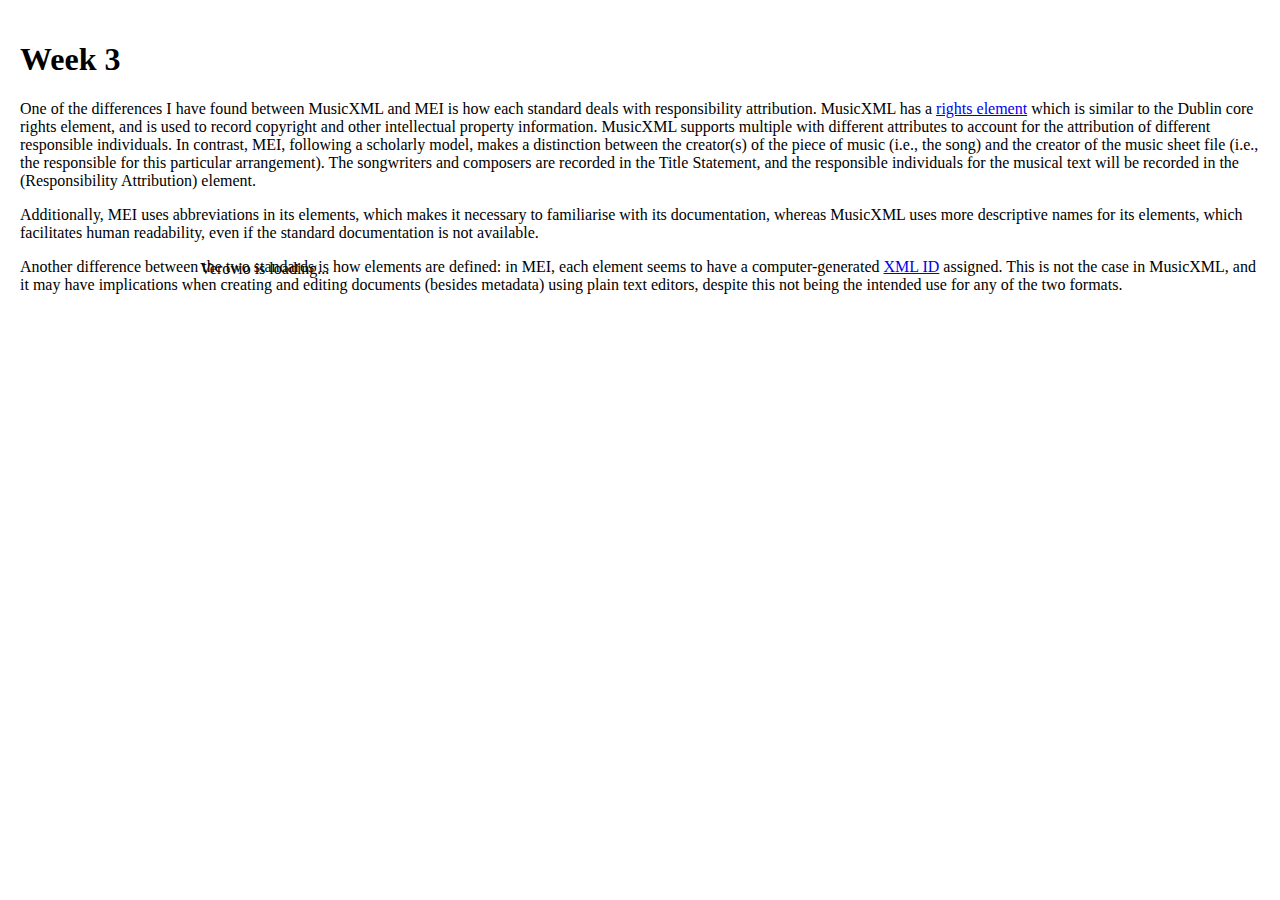
<file: verovio.html>
<!DOCTYPE html>
<html lang="en">
<head>
    <meta charset="utf-8">
    <title>My Piece in Verovio</title>
    <style>
    html, body {
        width: 100%;
        height: 100%;
        margin: 0;
    }
    .header {
        padding: 20px;
        height:80px;
    }
    .text {
        padding:20px;
        height:80px;
    }
    #app {
        padding:180px;
        height: auto;
        width: 100%;
        position: absolute;
        top: 80px;
        bottom: 0px;
    }
    </style>
</head>
<body>
    <div class="header"><h1>Week 3</h1>
        <p>One of the differences I have found between MusicXML and MEI is how each standard deals with responsibility attribution. MusicXML has a <a href="https://www.w3.org/2021/06/musicxml40/musicxml-reference/elements/rights/">rights element</a> which is similar to the Dublin core rights element, and is used to record copyright and other intellectual property information. MusicXML supports multiple <rights> with different attributes to account for the attribution of different responsible individuals. In contrast, MEI, following a scholarly model, makes a distinction between the creator(s) of the piece of music (i.e., the song) and the creator of the music sheet file (i.e., the responsible for this particular arrangement). The songwriters and composers are recorded in the <a hrf="https://music-encoding.org/guidelines/v4/content/metadata.html#headerTitleStatement">Title Statement</a>, and the responsible individuals for the musical text will be recorded in the <a hrf="https://music-encoding.org/guidelines/v4/content/metadata.html#headerrespstatement"><respStmnt> (Responsibility Attribution) element</a>.</p>
        <p> Additionally, MEI uses abbreviations in its elements, which makes it necessary to familiarise with its documentation, whereas MusicXML uses more descriptive names for its elements, which facilitates human readability, even if the standard documentation is not available.</p>
        <p>Another difference between the two standards is how elements are defined: in MEI, each element seems to have a computer-generated <a href="https://www.w3.org/TR/xml-id/">XML ID</a> assigned. This is not the case in MusicXML, and it may have implications when creating and editing documents (besides metadata) using plain text editors, despite this not being the intended use for any of the two formats.</p>
    <div id="app">Verovio is loading...</div>
    <script type="module">
        import 'https://www.verovio.org/javascript/app/verovio-app.js';
        
        const options = {
            defaultView: 'responsive', // default is 'responsive', alternative is 'document'
            defaultZoom: 3, // 0-7, default is 4
            enableResponsive: true, // default is true
            enableDocument: true // default is true
        }
        
        // A MusicXML file
        var file = 'data/When%20You%20Were%20Young.mei';
        // A MEI file
        //var file = 'https://www.verovio.org/editor/brahms.mei';
        
        const app = new Verovio.App(document.getElementById("app"), options);
        fetch(file)
            .then(function(response) {
                return response.text();
            })
            .then(function(text) {
                app.loadData(text);
            });
    </script>
</body>
</html>
</file>
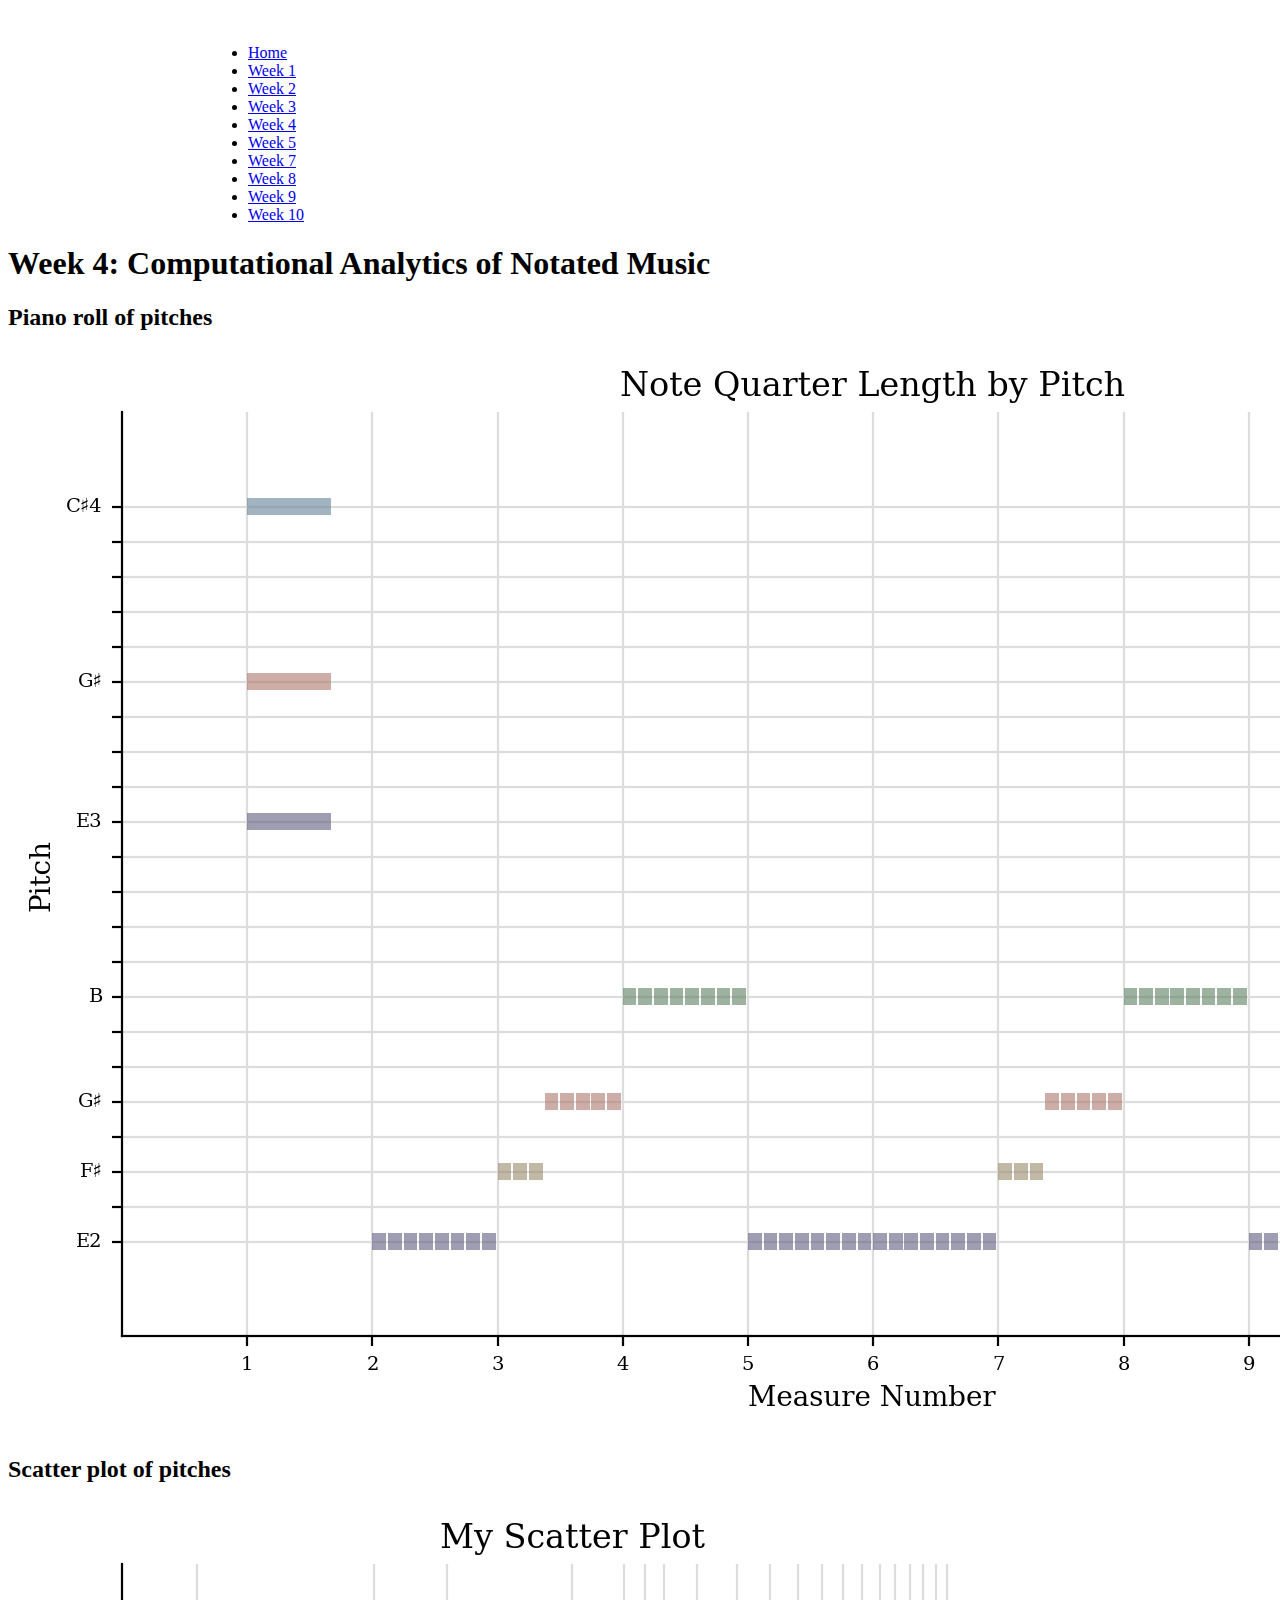
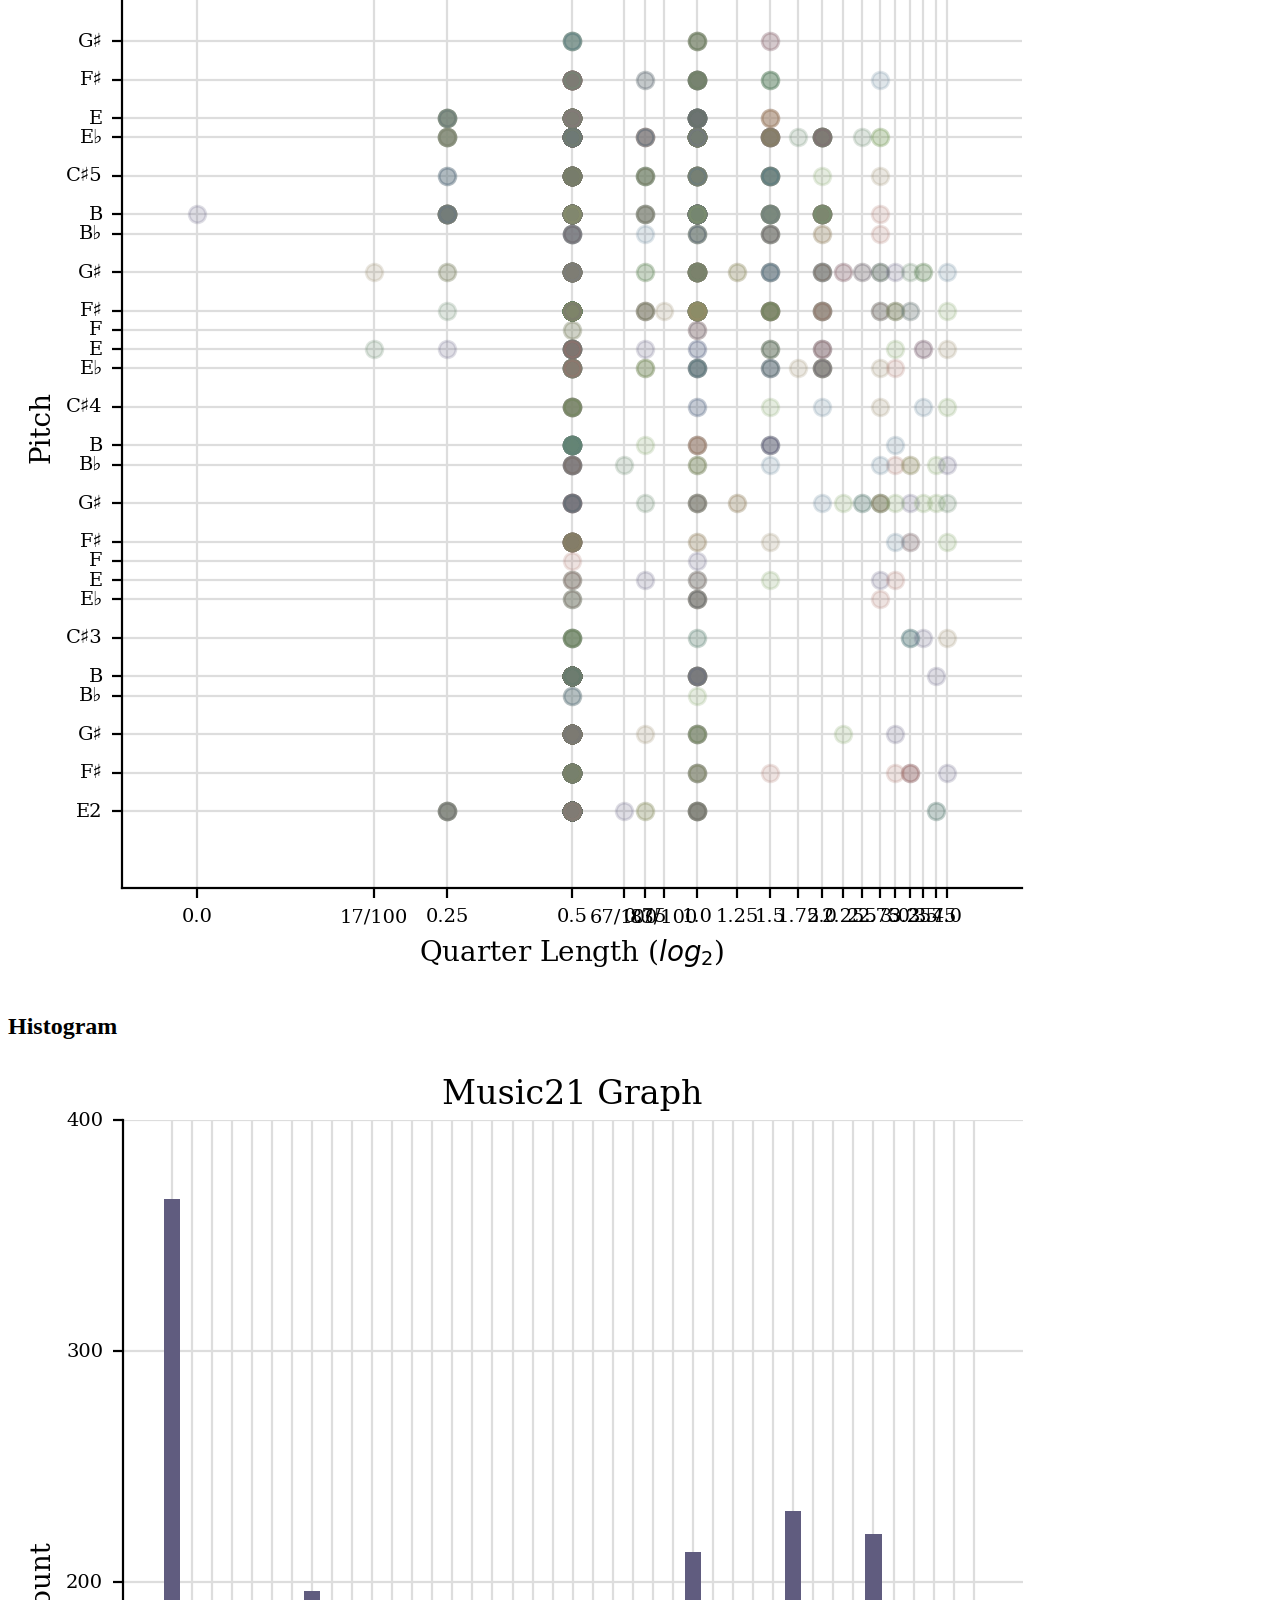
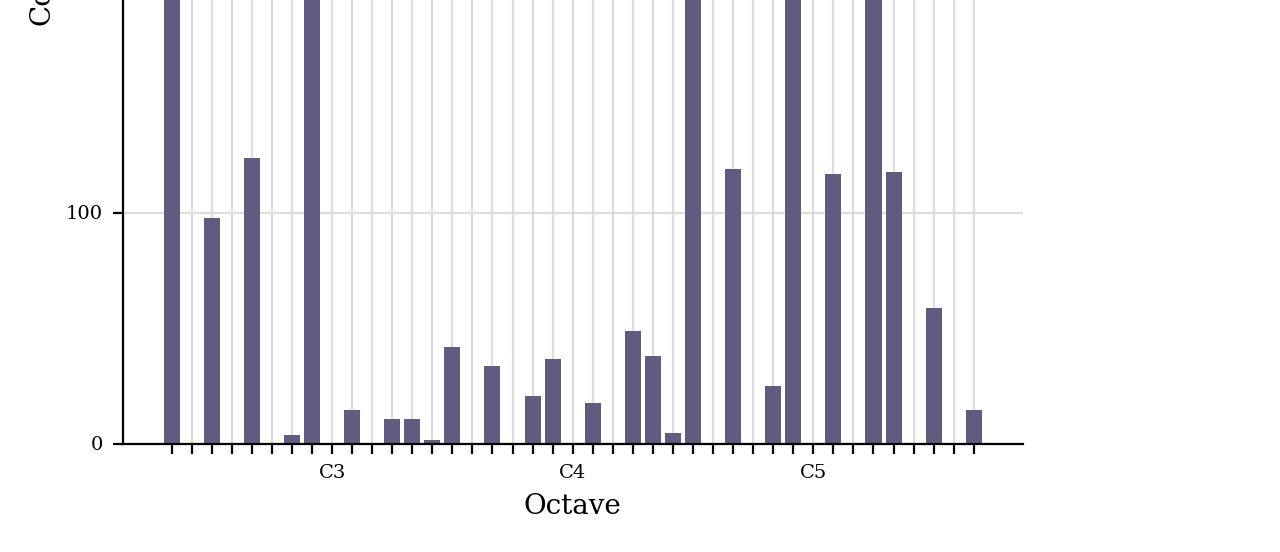
<file: tasks/task4.html>
<!DOCTYPE html>
<html>
	<head>
		<title>Week 4: Computational Analytics of Notated Music</title>
	</head>

	<body>

<!-- Navigation Menu -->
		<section id="navmenu">
				<div style="padding-left: 200px; padding-top: 20px;">
					<ul>
						<li> <a href="../index.html">Home</a></li>
						<li> <a href="week1.html">Week 1</a></li>
						<li> <a href="week2.html">Week 2</a></li>
						<li> <a href="verovio.html">Week 3</a></li>
						<li> <a class="active" href="week4.html">Week 4</a></li>
						<li> <a href="week5.html">Week 5</a></li>
						<li> <a href="week7.html">Week 7</a></li>
						<li> <a href="week8.html">Week 8</a></li>
						<li> <a href="week9.html">Week 9</a></li>
						<li> <a href="week10.html">Week 10</a></li>
					</ul>
				</div>
			</div>

<!-- Title 	-->		
		<h1>Week 4: Computational Analytics of Notated Music</h1>
			
			<h2>Piano roll of pitches</h2>
				<img src="../data/Note%20Quarter%20Legth%20by%20Pitch.png">

			<h2>Scatter plot of pitches</h2>
				<img src="../data/My%20Scatter%20Plot.png">

			<h2>Histogram</h2>
				<img src="../data/Pitch%20Histogram.png">
	</body>
</html>
</file>
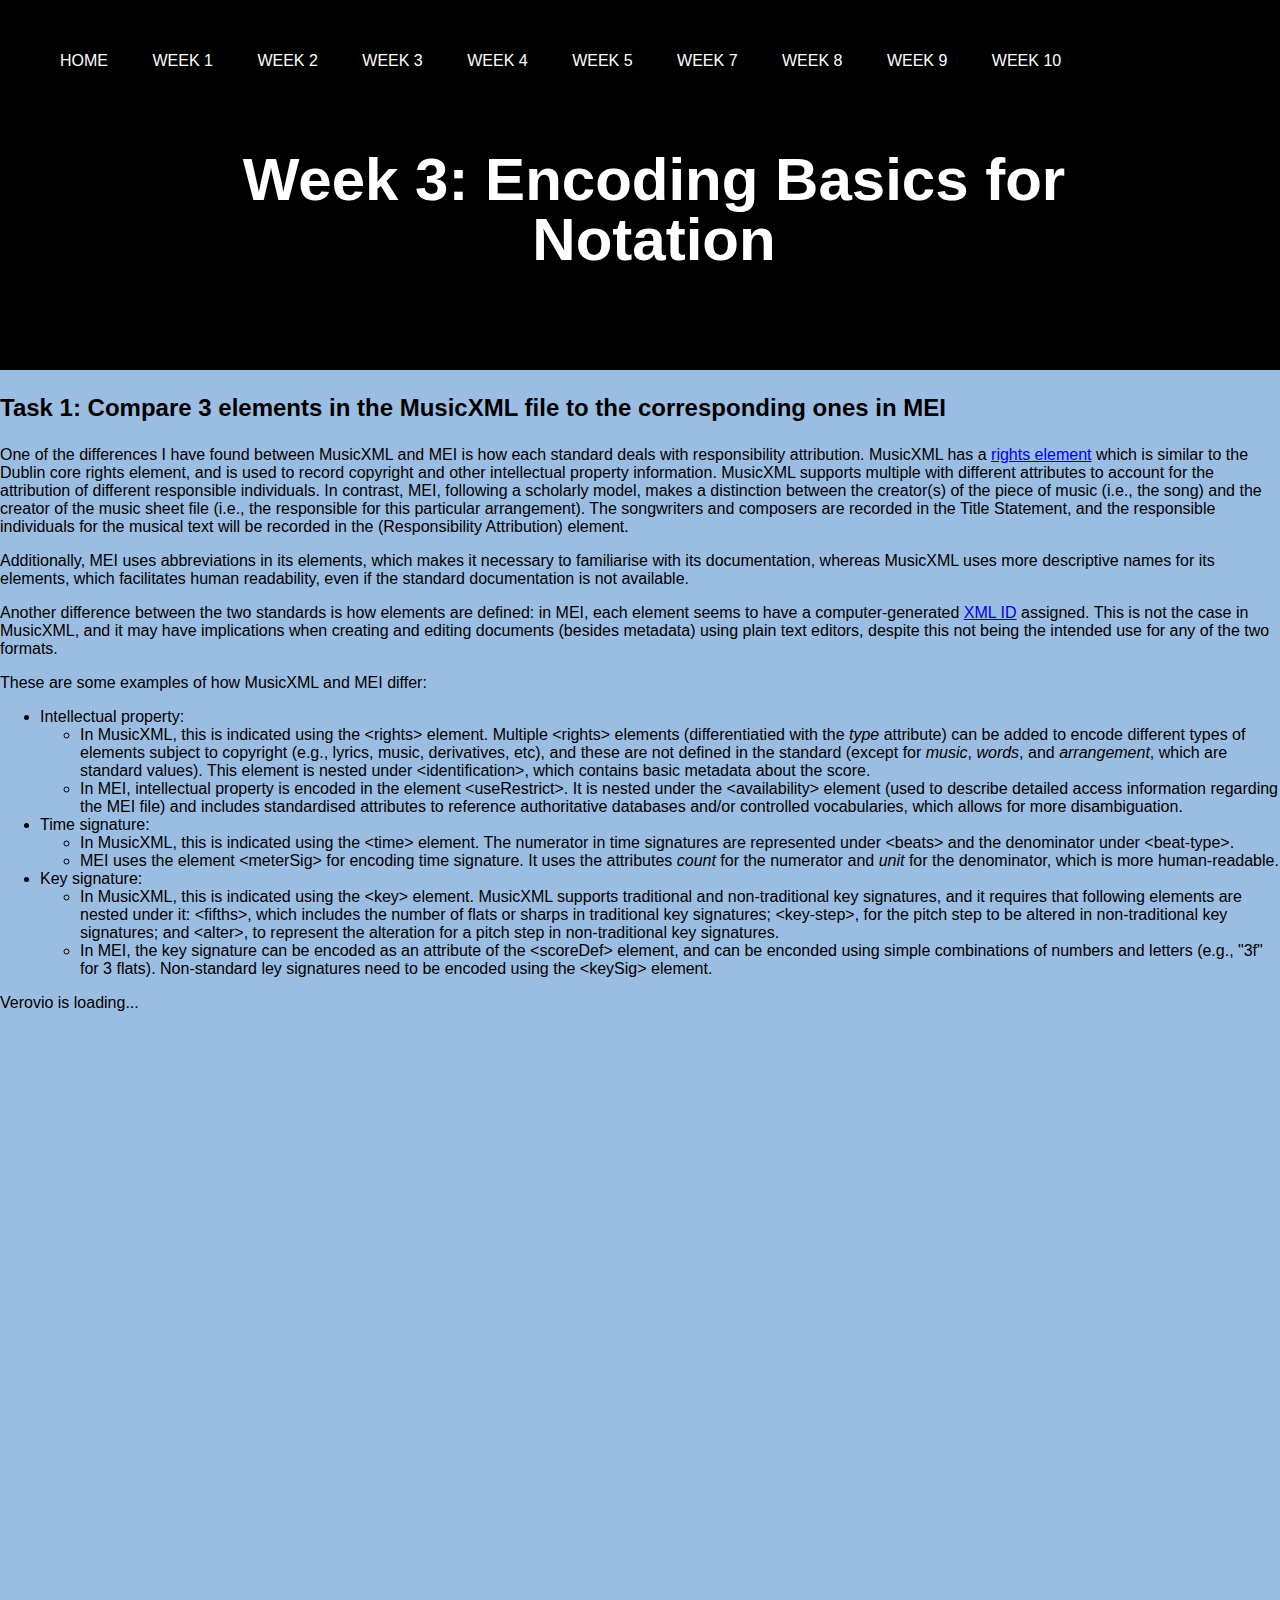
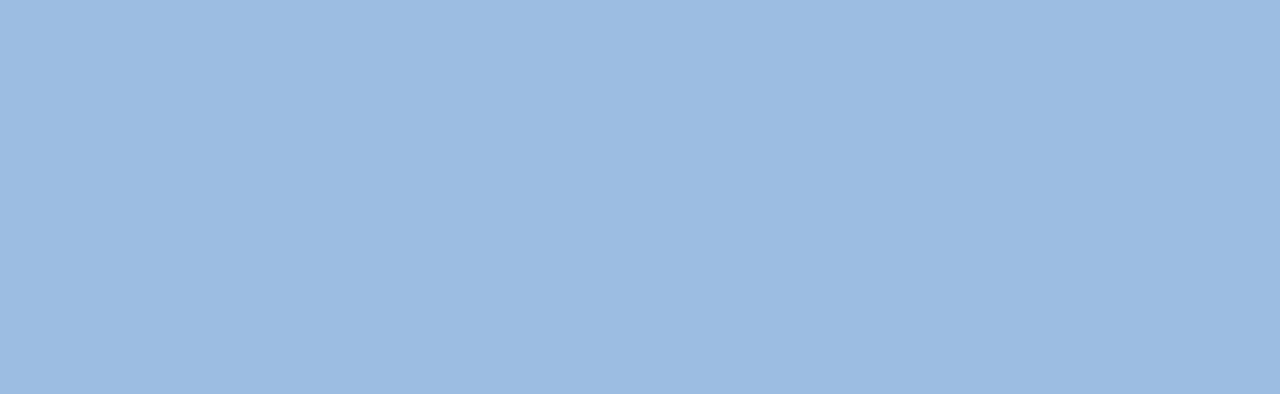
<file: tasks/verovio.html>
<!DOCTYPE html>
<html lang="en">
<head>
    <meta charset="utf-8">
    <title>Week 3: Encoding Basics for Notation</title>
<!-- Style Sheet --> 
	<link rel="stylesheet" href="../css/style.css">
    	<style>
    	html, body {
        width: 100%;
        height: 100%;
        margin: 0;
    	}
    	#app {
        height: 1000px;
        width: 100%;
        top: 120px;
        bottom: 60px;    
    	}
    </style>
</head>
<body>

<!-- Navigation Menu -->
		<section id="navmenu">
				<div class="navbar" style="padding-left: 200px; padding-top: 20px;">
					<ul>
						<li> <a href="../index.html">Home</a></li>
						<li> <a href="week1.html">Week 1</a></li>
						<li> <a href="week2.html">Week 2</a></li>
						<li> <a class="active" href="verovio.html">Week 3</a></li>
						<li> <a href="week4.html">Week 4</a></li>
						<li> <a href="week5.html">Week 5</a></li>
						<li> <a href="week7.html">Week 7</a></li>
						<li> <a href="week8.html">Week 8</a></li>
						<li> <a href="week9.html">Week 9</a></li>
						<li> <a href="week10.html">Week 10</a></li>
					</ul>
				</div>
			</div>
    
<div class="title">    
	<h1>Week 3: Encoding Basics for Notation</h1>
</div>
<div class="content">
	<h2>Task 1: Compare 3 elements in the MusicXML file to the corresponding ones in MEI</h2>
        <p>One of the differences I have found between MusicXML and MEI is how each standard deals with responsibility attribution. MusicXML has a <a href="https://www.w3.org/2021/06/musicxml40/musicxml-reference/elements/rights/" target="_blank">rights element</a> which is similar to the Dublin core rights element, and is used to record copyright and other intellectual property information. MusicXML supports multiple <rights> with different attributes to account for the attribution of different responsible individuals. In contrast, MEI, following a scholarly model, makes a distinction between the creator(s) of the piece of music (i.e., the song) and the creator of the music sheet file (i.e., the responsible for this particular arrangement). The songwriters and composers are recorded in the <a hrf="https://music-encoding.org/guidelines/v4/content/metadata.html#headerTitleStatement" target="_blank">Title Statement</a>, and the responsible individuals for the musical text will be recorded in the <a hrf="https://music-encoding.org/guidelines/v4/content/metadata.html#headerrespstatement" target="_blank"><respStmnt> (Responsibility Attribution) element</a>.</p>
        <p> Additionally, MEI uses abbreviations in its elements, which makes it necessary to familiarise with its documentation, whereas MusicXML uses more descriptive names for its elements, which facilitates human readability, even if the standard documentation is not available.</p>
        <p>Another difference between the two standards is how elements are defined: in MEI, each element seems to have a computer-generated <a href="https://www.w3.org/TR/xml-id/" target="_blank">XML ID</a> assigned. This is not the case in MusicXML, and it may have implications when creating and editing documents (besides metadata) using plain text editors, despite this not being the intended use for any of the two formats.</p>
	<p>These are some examples of how MusicXML and MEI differ:
		<ul>
		  <li><b></b>Intellectual property:</b></li>
			  <ul>
				  <li>In MusicXML, this is indicated using the &lt;rights&gt; element. Multiple &lt;rights&gt; elements (differentiatied with the <i>type</i> attribute) can be added to encode different types of elements subject to copyright (e.g., lyrics, music, derivatives, etc), and these are not defined in the standard (except for <i>music</i>, <i>words</i>, and <i>arrangement</i>, which are standard values). This element is nested under &lt;identification&gt;, which contains basic metadata about the score.</li>
				  <li>In MEI, intellectual property is encoded in the element &lt;useRestrict&gt;. It is nested under the &lt;availability&gt; element (used to describe detailed access information regarding the MEI file) and includes standardised attributes to reference authoritative databases and/or controlled vocabularies, which allows for more disambiguation.</li>
			  </ul>
		  <li><b></b>Time signature:</b></li>
			  <ul>
				  <li>In MusicXML, this is indicated using the &lt;time&gt; element. The numerator in time signatures are represented under &lt;beats&gt; and the denominator under &lt;beat-type&gt;.</li>
				  <li>MEI uses the element &lt;meterSig&gt; for encoding time signature. It uses the attributes <i>count</i> for the numerator and <i>unit</i> for the denominator, which is more human-readable.</li>
			  </ul>
		  <li><b></b>Key signature:</b></li>
			  <ul>
				  <li>In MusicXML, this is indicated using the &lt;key&gt; element. MusicXML supports traditional and non-traditional key signatures, and it requires that following elements are nested under it: &lt;fifths&gt;, which includes the number of flats or sharps in traditional key signatures; &lt;key-step&gt;, for the pitch step to be altered in non-traditional key signatures; and &lt;alter&gt;, to represent the alteration for a pitch step in non-traditional key signatures.</li>
				  <li>In MEI, the key signature can be encoded as an attribute of the &lt;scoreDef&gt; element, and can be enconded using simple combinations of numbers and letters (e.g., "3f" for 3 flats). Non-standard ley signatures need to be encoded using the &lt;keySig&gt; element. </li>
			  </ul>		
		</ul></p>
    <div id="app">Verovio is loading...</div>
    <script type="module">
        import 'https://www.verovio.org/javascript/app/verovio-app.js';
        
        const options = {
            defaultView: 'responsive', // default is 'responsive', alternative is 'document'
            defaultZoom: 3, // 0-7, default is 4
            enableResponsive: true, // default is true
            enableDocument: true // default is true
        }
        
        // A MusicXML file
        var file = 'WhenYouWereYoung.mei';
        // A MEI file
        //var file = 'https://www.verovio.org/editor/brahms.mei';
        
        const app = new Verovio.App(document.getElementById("app"), options);
        fetch(file)
            .then(function(response) {
                return response.text();
            })
            .then(function(text) {
                app.loadData(text);
            });
    </script>
</div>
</body>
</html>
</file>
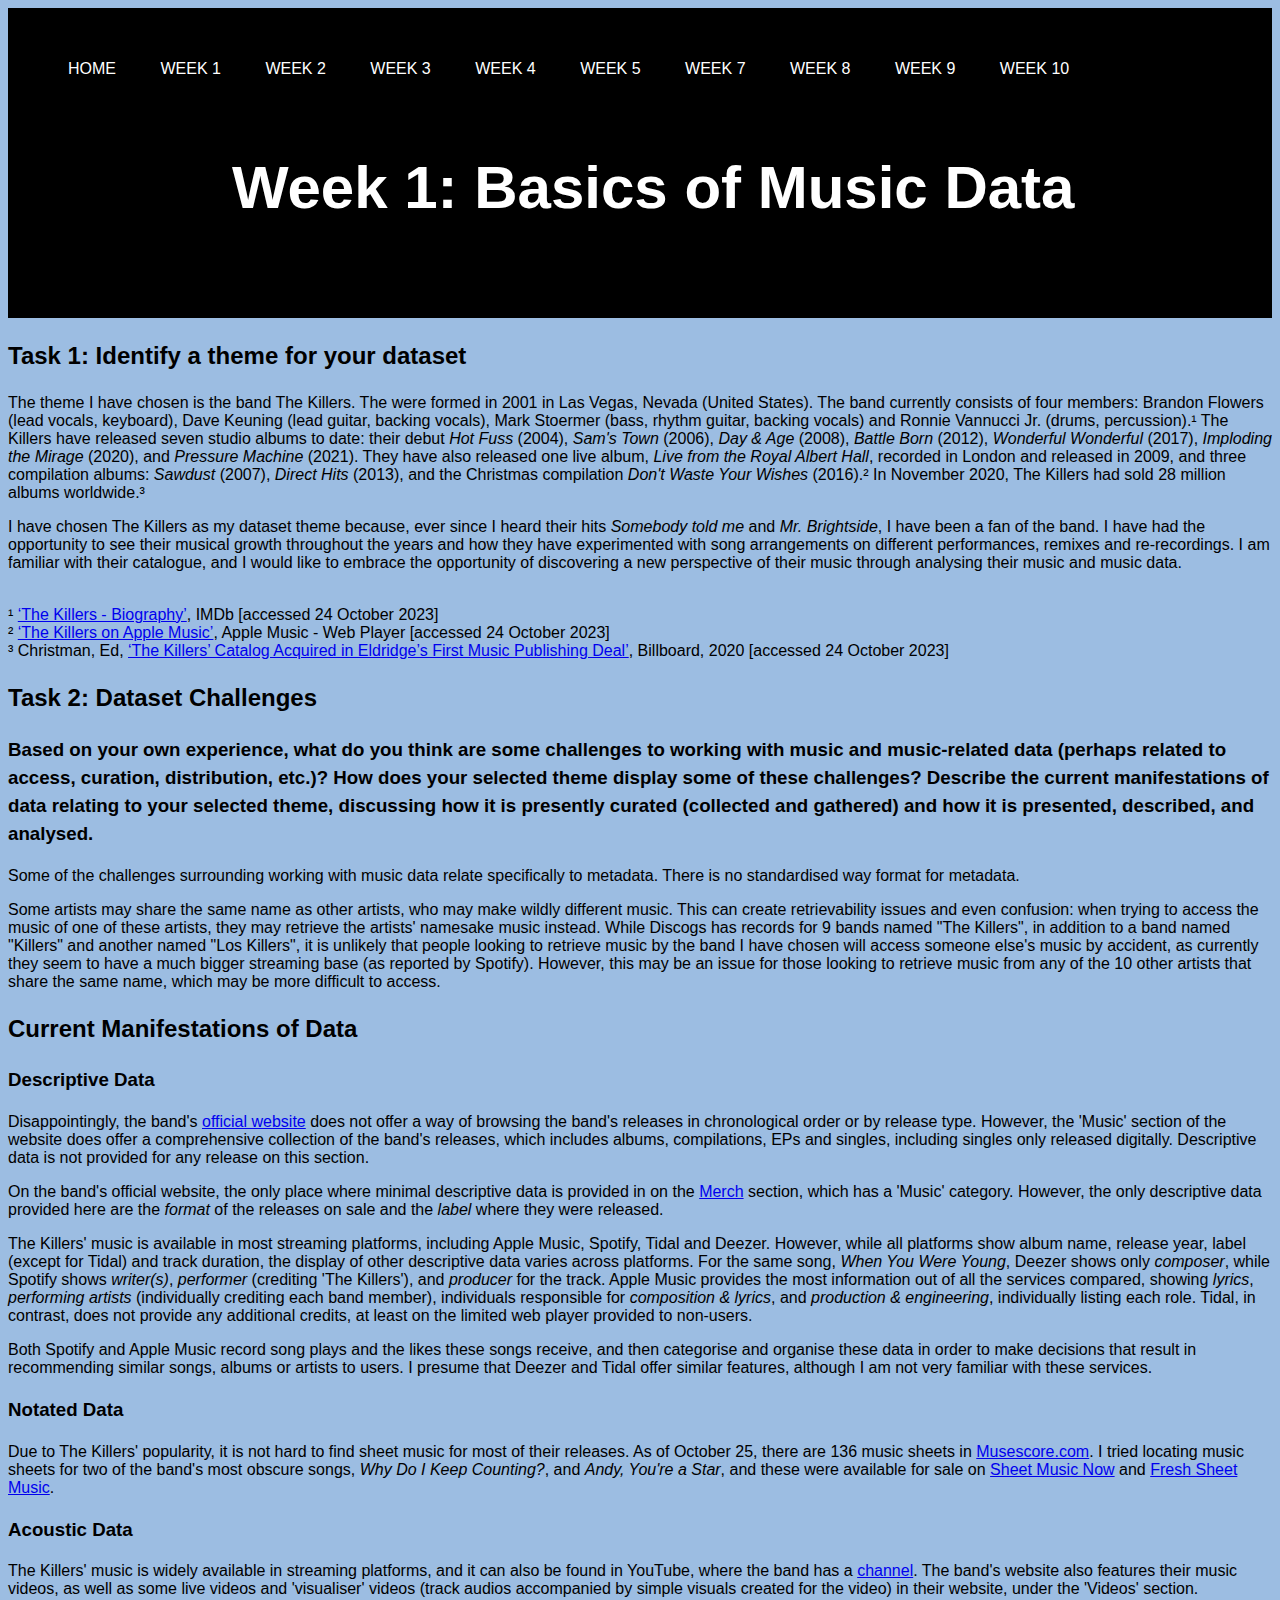
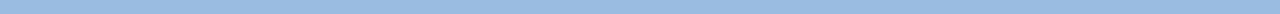
<file: tasks/week1.html>
<!DOCTYPE html>
<html>
	<head>
		<title>Week 1: Basics of Music Data</title>

<!-- Style Sheet --> 
		<link rel="stylesheet" href="../css/style.css">

	
	</head>

	<body>

<!-- Navigation Menu -->
		<section id="navmenu">
				<div class="navbar" style="padding-left: 200px; padding-top: 20px;">
					<ul>
						<li> <a href="../index.html">Home</a></li>
						<li> <a class="active" href="week1.html">Week 1</a></li>
						<li> <a href="week2.html">Week 2</a></li>
						<li> <a href="verovio.html">Week 3</a></li>
						<li> <a href="week4.html">Week 4</a></li>
						<li> <a href="week5.html">Week 5</a></li>
						<li> <a href="week7.html">Week 7</a></li>
						<li> <a href="week8.html">Week 8</a></li>
						<li> <a href="week9.html">Week 9</a></li>
						<li> <a href="week10.html">Week 10</a></li>
					</ul>
				</div>
			</div>

<!-- Title 	-->
	<div class="title">
		<h1>Week 1: Basics of Music Data</h1>
	</div>
			
<!-- Content	-->
	<div class="content">
			<h2>Task 1: Identify a theme for your dataset</h2>
				<p>The theme I have chosen is the band The Killers. The were formed in 2001 in Las Vegas, Nevada (United States). The band currently consists of four members: Brandon Flowers (lead vocals, keyboard), Dave Keuning (lead guitar, backing vocals), Mark Stoermer (bass, rhythm guitar, backing vocals) and Ronnie Vannucci Jr. (drums, percussion).¹ The Killers have released seven studio albums to date: their debut <cite>Hot Fuss</cite> (2004), <cite>Sam's Town</cite> (2006), <cite>Day & Age</cite>  (2008), <cite>Battle Born</cite> (2012), <cite>Wonderful Wonderful</cite> (2017), <cite>Imploding the Mirage</cite> (2020), and <cite>Pressure Machine</cite> (2021). They have also released one live album, <cite>Live from the Royal Albert Hall</cite>, recorded in London and released in 2009, and three compilation albums: <cite>Sawdust</cite> (2007), <cite>Direct Hits</cite> (2013), and the Christmas compilation <cite>Don't Waste Your Wishes</cite> (2016).² In November 2020, The Killers had sold 28 million albums worldwide.³</p>
				<p>I have chosen The Killers as my dataset theme because, ever since I heard their hits <cite>Somebody told me</cite> and <cite>Mr. Brightside</cite>, I have been a fan of the band. I have had the opportunity to see their musical growth throughout the years and how they have experimented with song arrangements on different performances, remixes and re-recordings. I am familiar with their catalogue, and I would like to embrace the opportunity of discovering a new perspective of their music through analysing their music and music data.</p>
				<p>
					<br>¹ <a href="https://www.imdb.com/name/nm1736962/bio/" target="_blank">‘The Killers - Biography’</a>, IMDb  [accessed 24 October 2023]
					<br>² <a href="https://music.apple.com/gb/artist/the-killers/6483093" target="_blank">‘The Killers on Apple Music’</a>, Apple Music - Web Player [accessed 24 October 2023]
					<br>³ Christman, Ed, <a href="https://www.billboard.com/pro/killers-catalog-acquired-eldridge-publishing-deal" target="_blank">‘The Killers’ Catalog Acquired in Eldridge’s First Music Publishing Deal’</a>, Billboard, 2020 [accessed 24 October 2023]
				</p>


			<h2>Task 2: Dataset Challenges</h2>
				<h3>Based on your own experience, what do you think are some challenges to working with music and music-related data (perhaps related to access, curation, distribution, etc.)? How does your selected theme display some of these challenges? Describe the current manifestations of data relating to your selected theme, discussing how it is presently curated (collected and gathered) and how it is presented, described, and analysed.</h3>
					<p>Some of the challenges surrounding working with music data relate specifically to metadata. There is no standardised way format for metadata.</p>
					<p>Some artists may share the same name as other artists, who may make wildly different music. This can create retrievability issues and even confusion: when trying to access the music of one of these artists, they may retrieve the artists' namesake music instead. While Discogs has records for 9 bands named "The Killers", in addition to a band named "Killers" and another named "Los Killers", it is unlikely that people looking to retrieve music by the band I have chosen will access someone else's music by accident, as currently they seem to have a much bigger streaming base (as reported by Spotify). However, this may be an issue for those looking to retrieve music from any of the 10 other artists that share the same name, which may be more difficult to access.</p>
				
			<h2>Current Manifestations of Data</h2>
				<h3>Descriptive Data</h3>
					<p>Disappointingly, the band's <a href="https://thekillersmusic.com" target="_blank">official website</a> does not offer a way of browsing the band's releases in chronological order or by release type. However, the 'Music' section of the website does offer a comprehensive collection of the band's releases, which includes albums, compilations, EPs and singles, including singles only released digitally. Descriptive data is not provided for any release on this section.</p>
					<p>On the band's official website, the only place where minimal descriptive data is provided in on the <a href="https://shopuk.thekillersmusic.com/?utm_source=Original&utm_campaign=20210718&utm_medium=channel.utm_medium&utm_referrer=direct&utm_board=island-records-us&utm_country=US&utm_linkurl=TheKillers.lnk.to%2FPMStore&lf=457ac199c1cfba34fb9d302ef411593a" target="_blank">Merch</a> section, which has a 'Music' category. However, the only descriptive data provided here are the <em>format</em> of the releases on sale and the <em>label</em> where they were released.</p>
					<p>The Killers' music is available in most streaming platforms, including Apple Music, Spotify, Tidal and Deezer. However, while all platforms show album name, release year, label (except for Tidal) and track duration, the display of other descriptive data varies across platforms. For the same song, <cite>When You Were Young</cite>, Deezer shows only <em>composer</em>, while Spotify shows <em>writer(s)</em>, <em>performer</em> (crediting 'The Killers'), and <em>producer</em> for the track. Apple Music provides the most information out of all the services compared, showing <em>lyrics</em>, <em>performing artists</em> (individually crediting each band member), individuals responsible for <em>composition & lyrics</em>, and <em>production & engineering</em>, individually listing each role. Tidal, in contrast, does not provide any additional credits, at least on the limited web player provided to non-users.</p>
					<p>Both Spotify and Apple Music record song plays and the likes these songs receive, and then categorise and organise these data in order to make decisions that result in recommending similar songs, albums or artists to users. I presume that Deezer and Tidal offer similar features, although I am not very familiar with these services.</p>
				<h3>Notated Data</h3>
					<p>Due to The Killers' popularity, it is not hard to find sheet music for most of their releases. As of October 25, there are 136 music sheets in <a href="https://musescore.com/artist/the_killers-133583">Musescore.com</a>. I tried locating music sheets for two of the band's most obscure songs, <cite>Why Do I Keep Counting?</cite>, and <cite>Andy, You're a Star</cite>, and these were available for sale on <a href="https://www.sheetmusicnow.com/" target="_blank">Sheet Music Now</a> and <a href="https://freshsheetmusic.com/" target="_blank">Fresh Sheet Music</a>.
				<h3>Acoustic Data</h3>
					<p>The Killers' music is widely available in streaming platforms, and it can also be found in YouTube, where the band has a <a href="https://www.youtube.com/channel/UCkhyoTaWKuB-Rdbb6Z3Z5DA" target="_blank">channel</a>. The band's website also features their music videos, as well as some live videos and 'visualiser' videos (track audios accompanied by simple visuals created for the video) in their website, under the 'Videos' section.</p>
	</div>
	</body>
</html>
</file>
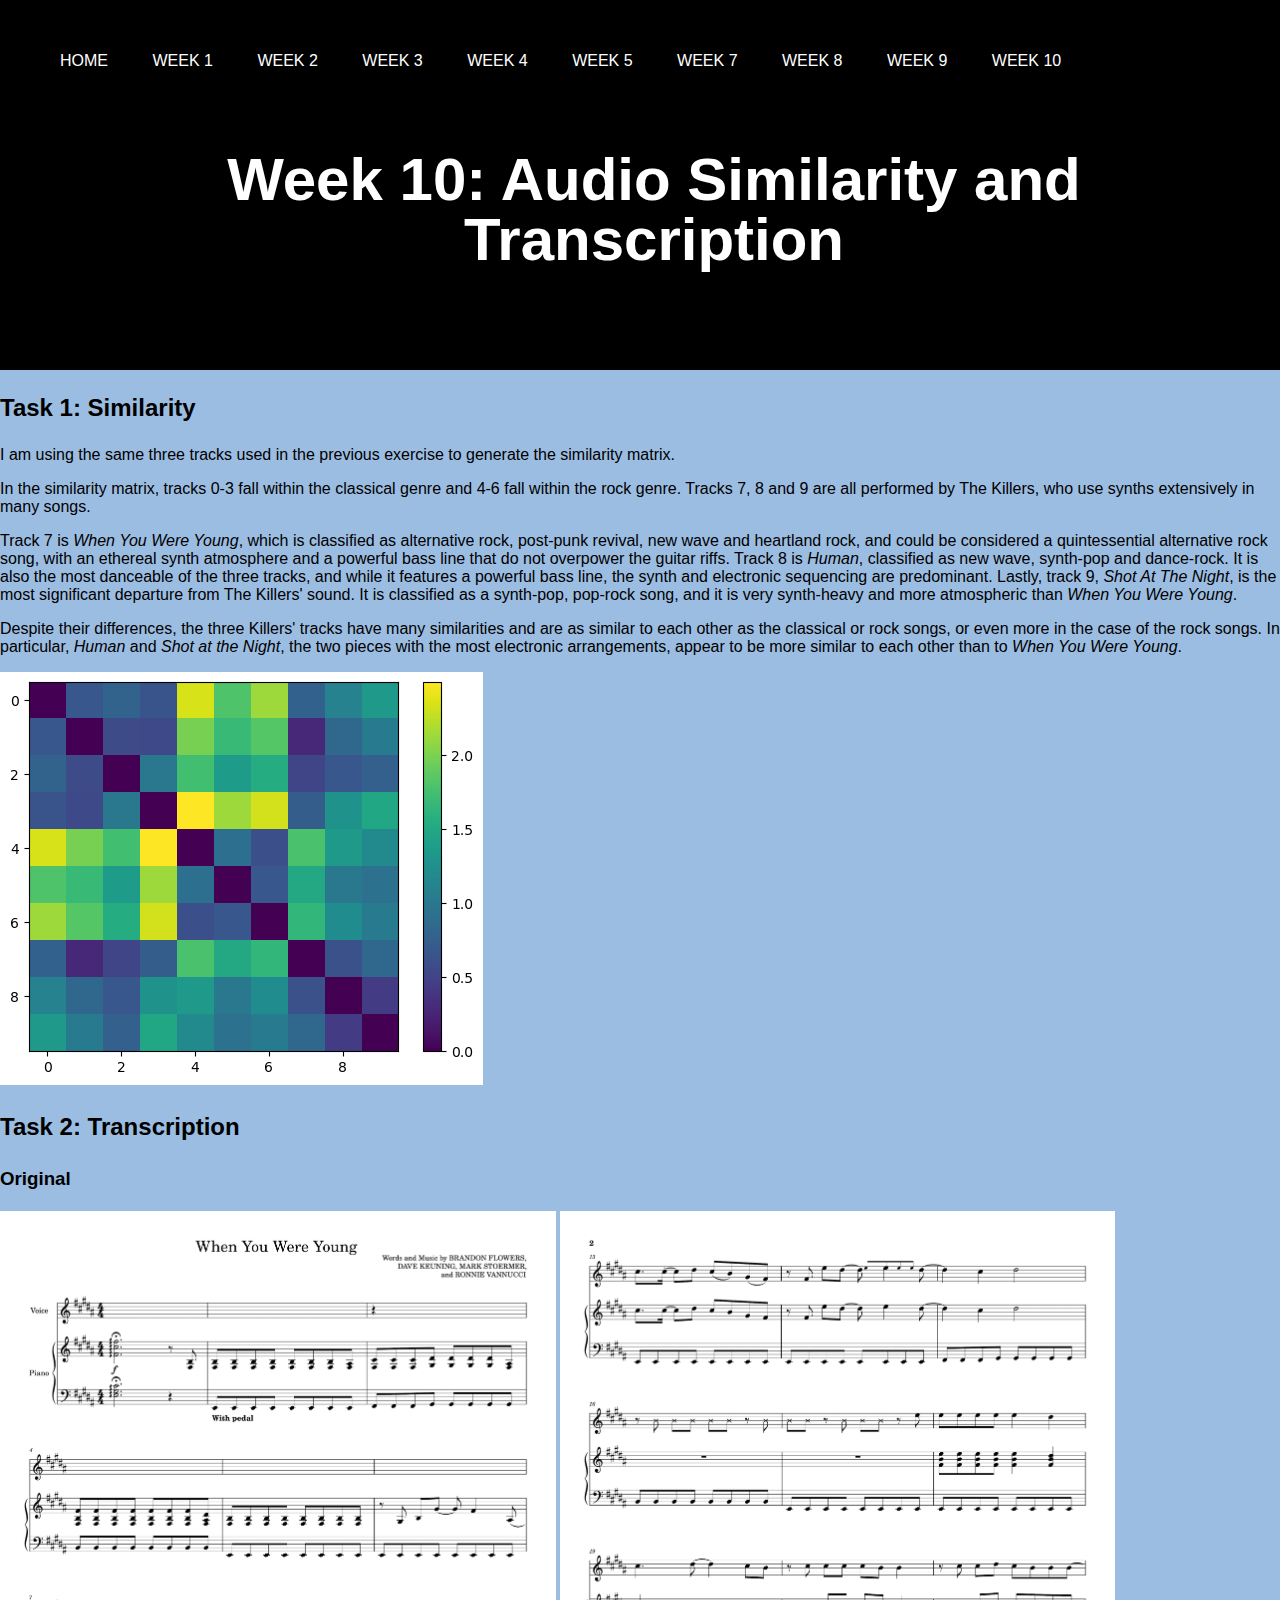
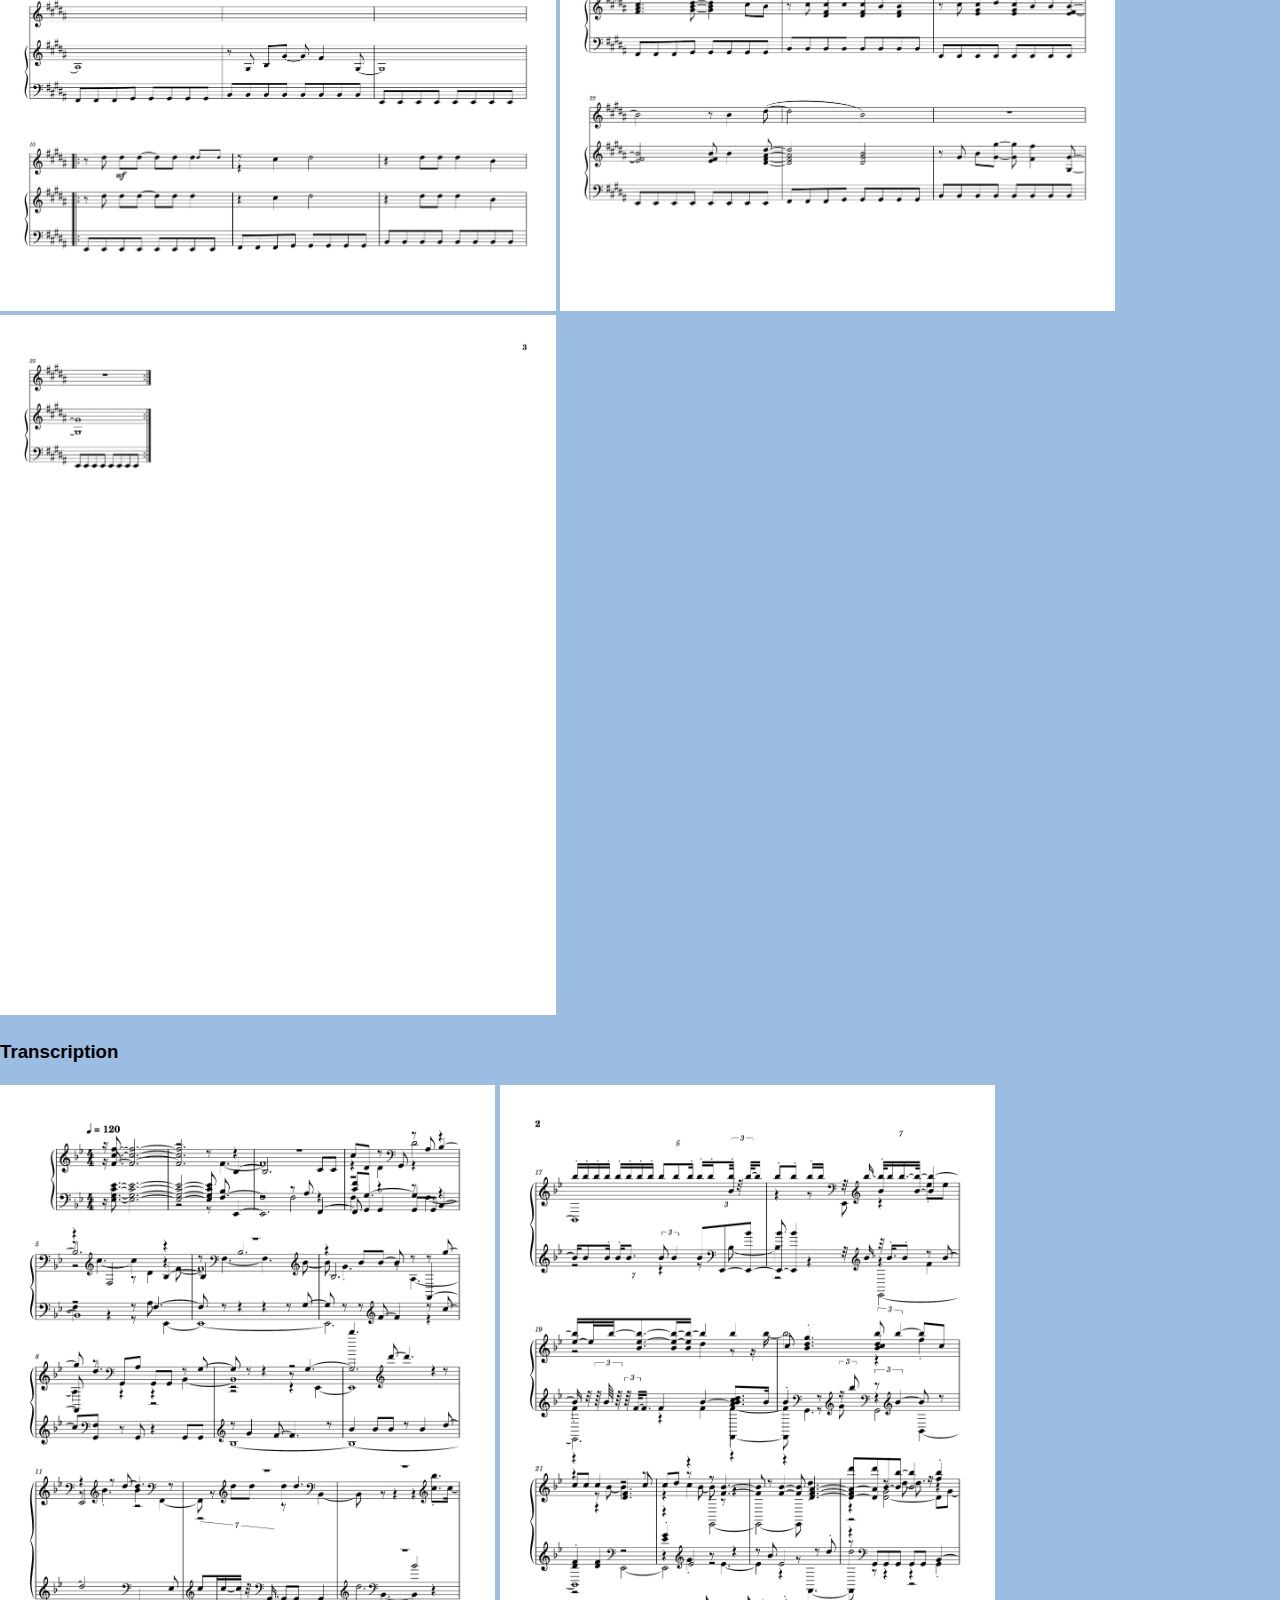
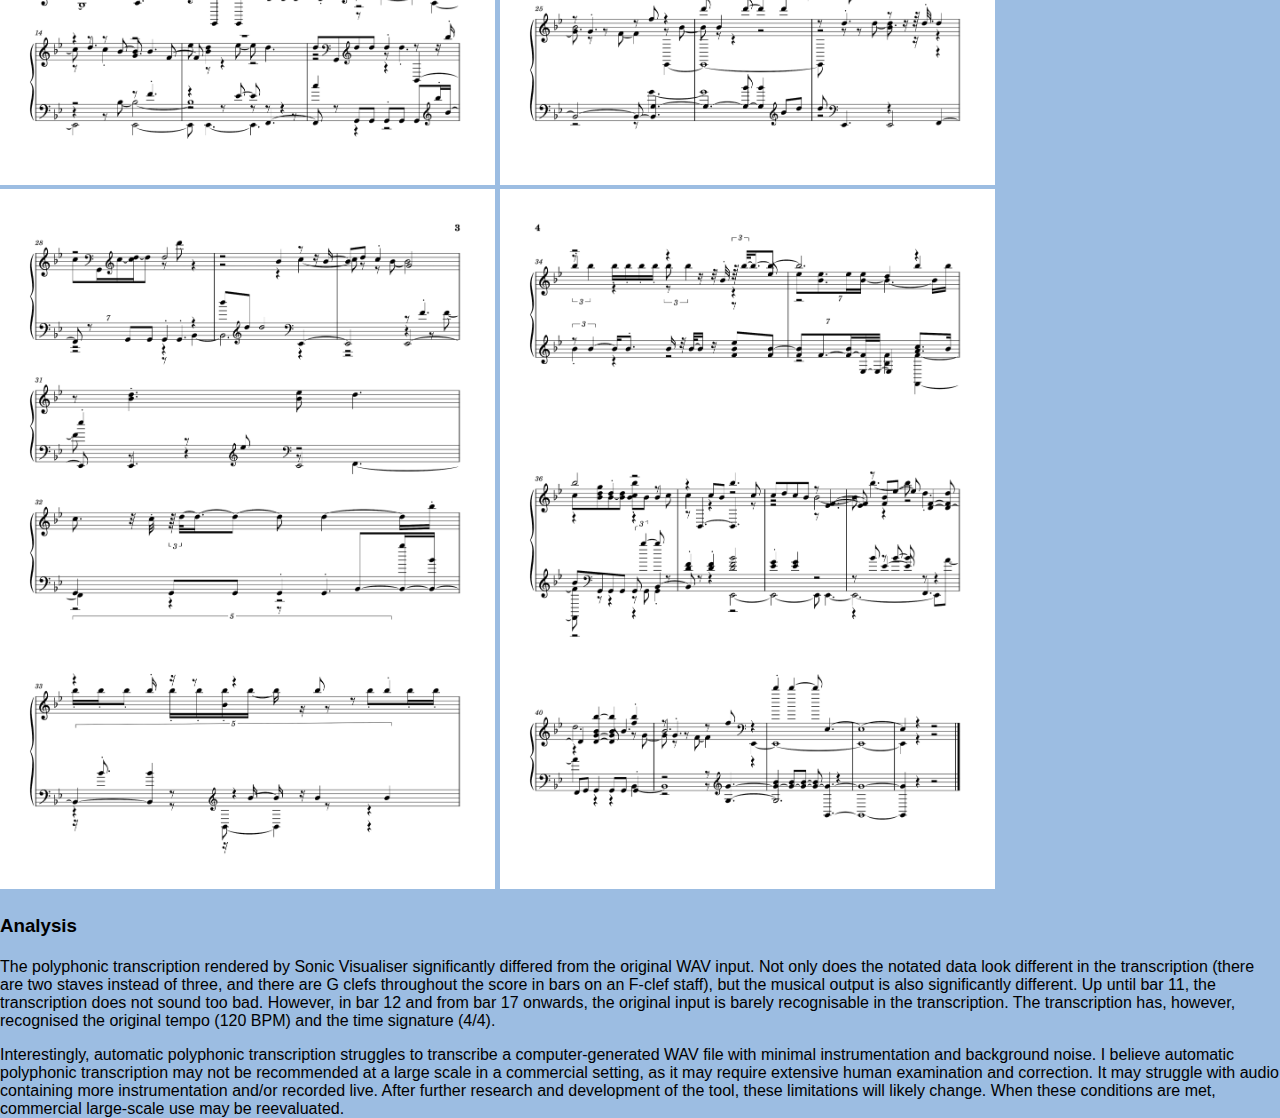
<file: tasks/week10.html>
<!DOCTYPE html>
<html>
	<head>
		<title>Week 10: Audio Similarity and Transcription</title>
<!-- Style Sheet --> 
		<link rel="stylesheet" href="../css/style.css">
		
		<style>
    	html, body {
       	 	width: 100%;
        	height: 100%;
       		margin: 0;
    	}
    	#app {
        	height: 1000px;
        	width: 100%;
        	top: 120px;
        	bottom: 60px;
	    
    	}
    	</style>
	</head>

	<body>

<!-- Navigation Menu -->
		<section id="navmenu">
				<div class="navbar" style="padding-left: 200px; padding-top: 20px;">
					<ul>
						<li> <a href="../index.html">Home</a></li>
						<li> <a href="week1.html">Week 1</a></li>
						<li> <a href="week2.html">Week 2</a></li>
						<li> <a href="verovio.html">Week 3</a></li>
						<li> <a href="week4.html">Week 4</a></li>
						<li> <a href="week5.html">Week 5</a></li>
						<li> <a href="week7.html">Week 7</a></li>
						<li> <a href="week8.html">Week 8</a></li>
						<li> <a href="week9.html">Week 9</a></li>
						<li> <a class="active" href="week10.html">Week 10</a></li>
					</ul>
				</div>
			</div>

<!-- Title 	-->	
	<div class="title">
		<h1>Week 10: Audio Similarity and Transcription</h1>
	</div>

<!-- Content 	-->
	<div class="content">
			<h2>Task 1: Similarity</h2>
				<p>I am using the same three tracks used in the previous exercise to generate the similarity matrix.</p>
				<p>In the similarity matrix, tracks 0-3 fall within the classical genre and 4-6 fall within the rock genre. Tracks 7, 8 and 9 are all performed by The Killers, who use synths extensively in many songs.</p>
				<p>Track 7 is <cite>When You Were Young</cite>, which is classified as alternative rock, post-punk revival, new wave and heartland rock, and could be considered a quintessential alternative rock song, with an ethereal synth atmosphere and a powerful bass line that do not overpower the guitar riffs. Track 8 is <cite>Human</cite>, classified as new wave, synth-pop and dance-rock. It is also the most danceable of the three tracks, and while it features a powerful bass line, the synth and electronic sequencing are predominant. Lastly, track 9, <cite>Shot At The Night</cite>, is the most significant departure from The Killers' sound. It is classified as a synth-pop, pop-rock song, and it is very synth-heavy and more atmospheric than <cite>When You Were Young</cite>.</p>
				<p>Despite their differences, the three Killers' tracks have many similarities and are as similar to each other as the classical or rock songs, or even more in the case of the rock songs. In particular, <cite>Human</cite> and <cite>Shot at the Night</cite>, the two pieces with the most electronic arrangements, appear to be more similar to each other than to <cite>When You Were Young</cite>.
				<p><img src="../data/similarity.png"></p>
		<h2>Task 2: Transcription</h2>
			<div class="center">
			<h3>Original</h3>
				<img src="../data/WhenYouWereYoung_week10_original1.png" style="width:550x;height:700px;">
				<img src="../data/WhenYouWereYoung_week10_original2.png" style="width:550x;height:700px;">
				<img src="../data/WhenYouWereYoung_week10_original3.png" style="width:550x;height:700px;">
			<h3>Transcription</h3>
				<img src="../data/WhenYouWereYoung_week10_transcription1.png" style="width:550x;height:700px;">
				<img src="../data/WhenYouWereYoung_week10_transcription2.png" style="width:550x;height:700px;">
				<img src="../data/WhenYouWereYoung_week10_transcription3.png" style="width:550x;height:700px;">	
				<img src="../data/WhenYouWereYoung_week10_transcription4.png" style="width:550x;height:700px;">			
			<h3>Analysis</h3>
			<p>The polyphonic transcription rendered by Sonic Visualiser significantly differed from the original WAV input. Not only does the notated data look different in the transcription (there are two staves instead of three, and there are G clefs throughout the score in bars on an F-clef staff), but the musical output is also significantly different. Up until bar 11, the transcription does not sound too bad. However, in bar 12 and from bar 17 onwards, the original input is barely recognisable in the transcription. The transcription has, however, recognised the original tempo (120 BPM) and the time signature (4/4).</p>
			<p>Interestingly, automatic polyphonic transcription struggles to transcribe a computer-generated WAV file with minimal instrumentation and background noise. I believe automatic polyphonic transcription may not be recommended at a large scale in a commercial setting, as it may require extensive human examination and correction. It may struggle with audio containing more instrumentation and/or recorded live. After further research and development of the tool, these limitations will likely change. When these conditions are met, commercial large-scale use may be reevaluated.</p>
			</div>
			</div>
	</body>
</html>
</file>
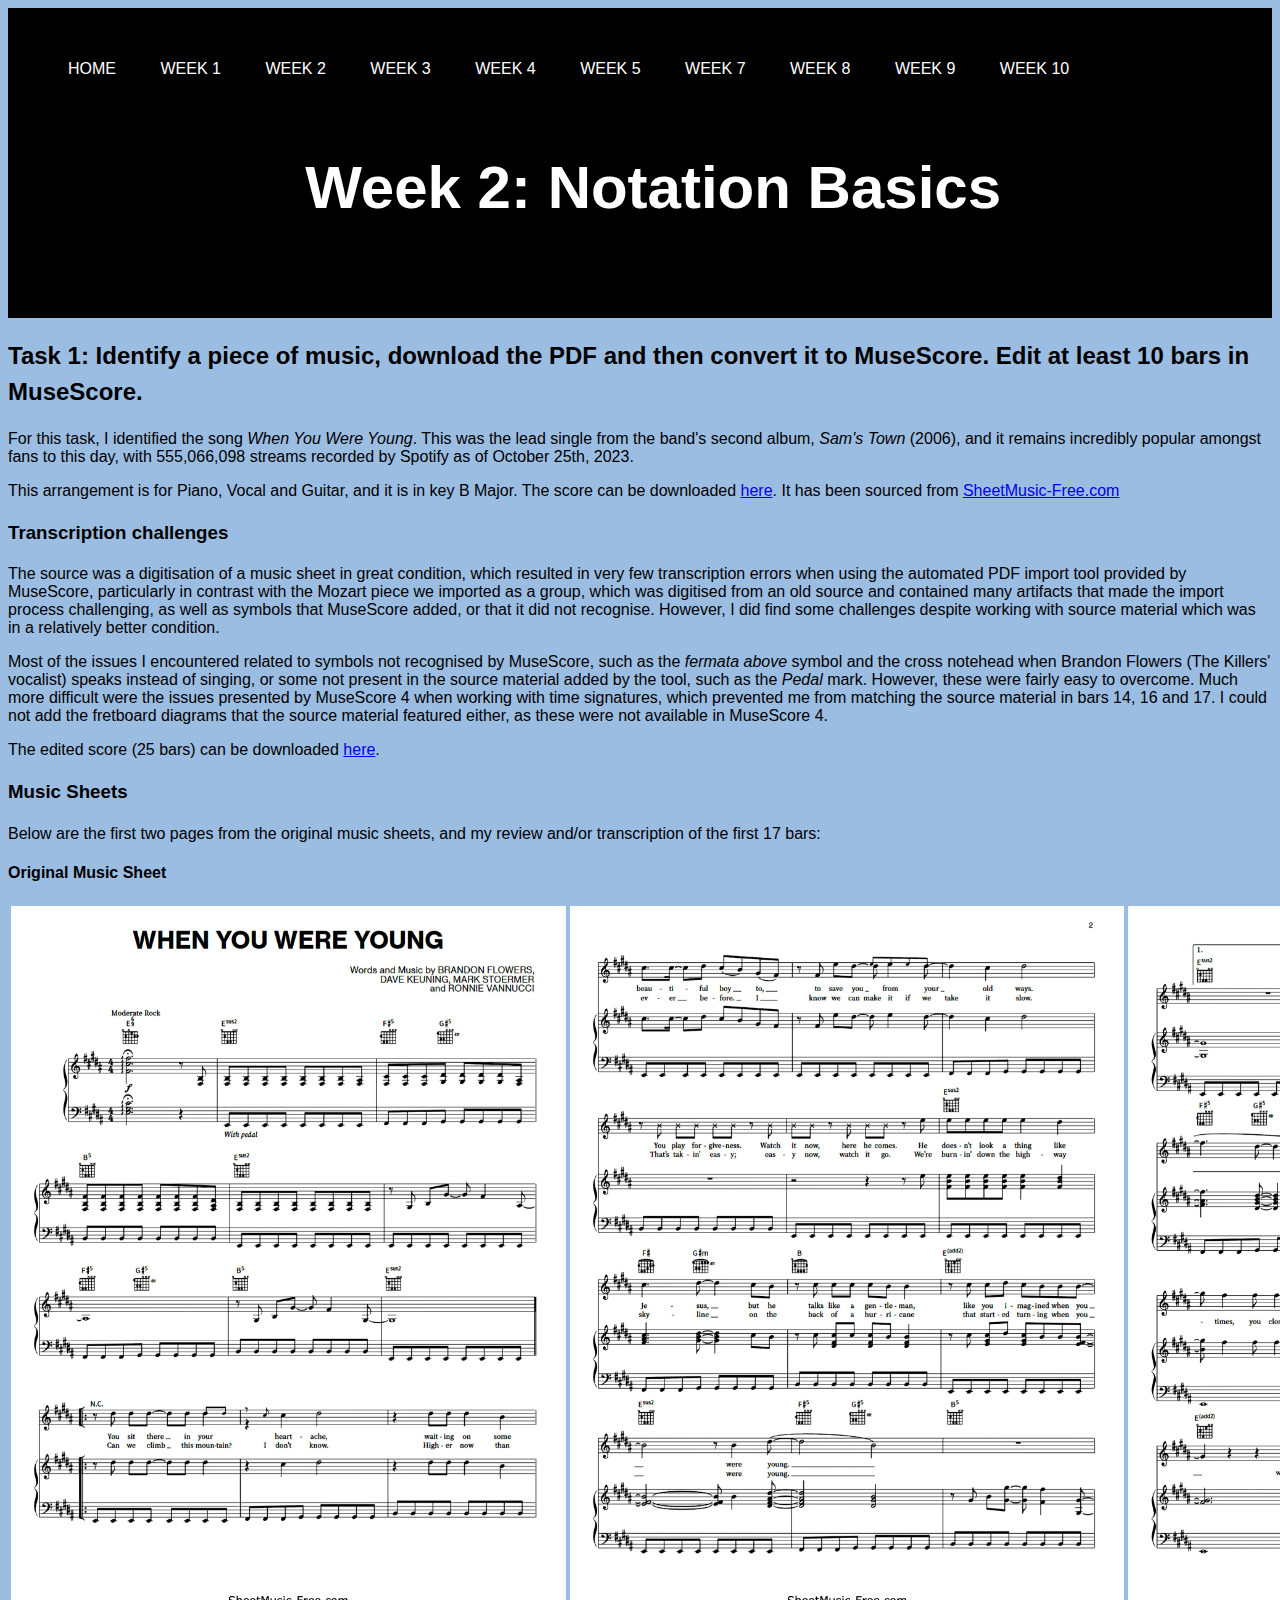
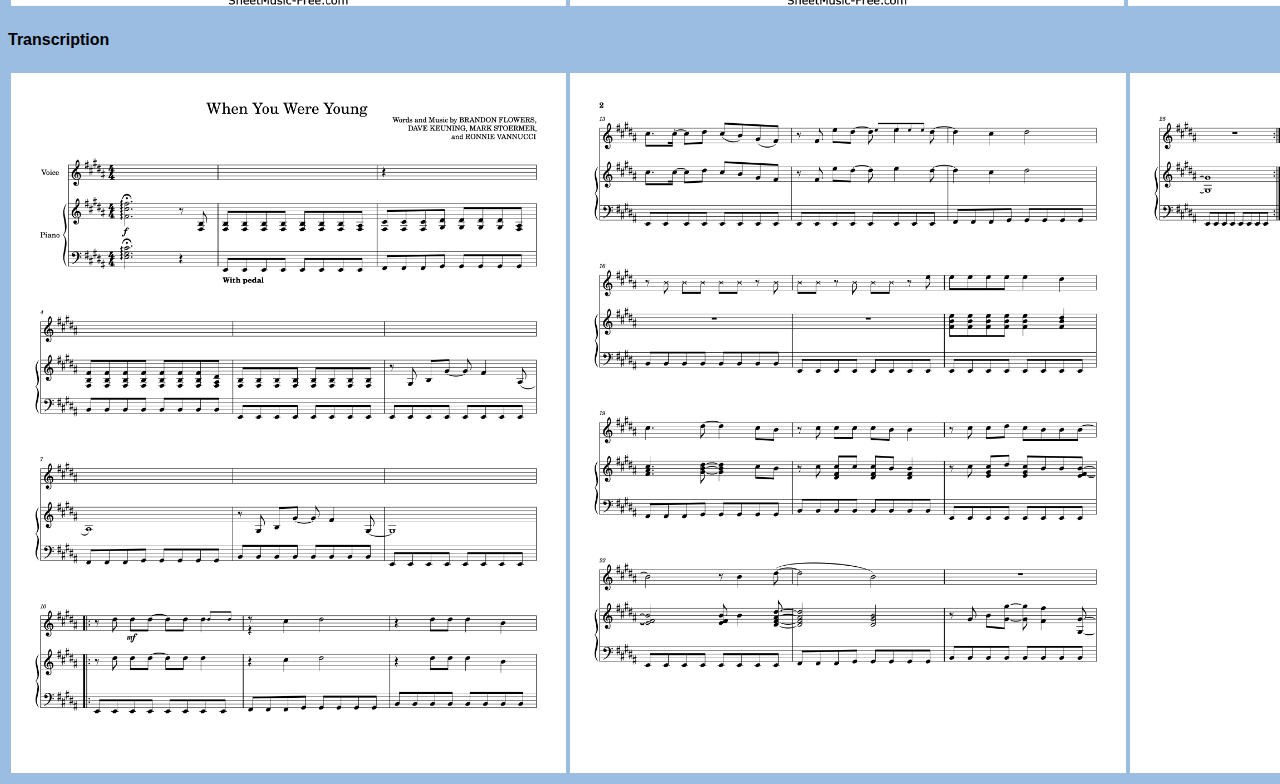
<file: tasks/week2.html>
<!DOCTYPE html>
<html>
	<head>
		<title>Week 2: Notation Basics</title>

<!-- Style Sheet --> 
	<link rel="stylesheet" href="../css/style.css">
	
	</head>

	<body>

<!-- Navigation Menu -->
		<section id="navmenu">
				<div class="navbar" style="padding-left: 200px; padding-top: 20px;">
					<ul>
						<li> <a href="../index.html">Home</a></li>
						<li> <a href="week1.html">Week 1</a></li>
						<li> <a class="active" href="week2.html">Week 2</a></li>
						<li> <a href="verovio.html">Week 3</a></li>
						<li> <a href="week4.html">Week 4</a></li>
						<li> <a href="week5.html">Week 5</a></li>
						<li> <a href="week7.html">Week 7</a></li>
						<li> <a href="week8.html">Week 8</a></li>
						<li> <a href="week9.html">Week 9</a></li>
						<li> <a href="week10.html">Week 10</a></li>
					</ul>
				</div>
			</div>

<!-- Title 	-->
	<div class="title">
		<h1>Week 2: Notation Basics</h1>
	</div>
			
<!-- Content 	-->
	<div class="content">			
			<h2>Task 1: Identify a piece of music, download the PDF and then convert it to MuseScore. Edit at least 10 bars in MuseScore.</h2>
				<p>For this task, I identified the song <cite>When You Were Young</cite>. This was the lead single from the band's second album, <cite>Sam's Town</cite> (2006), and it remains incredibly popular amongst fans to this day, with 555,066,098 streams recorded by Spotify as of October 25th, 2023.</p>
				<p>	This arrangement is for Piano, Vocal and Guitar, and it is in key B Major. The score can be downloaded <a href="../data/When_You_Were_Young_original_score.pdf" download target="_blank">here</a>. It has been sourced from <a href="https://sheetmusic-free.com/when-you-were-young-sheet-music-the-killers/" target="_blank">SheetMusic-Free.com</a></p>
			

			<h3>Transcription challenges</h3>
				<p>The source was a digitisation of a music sheet in great condition, which resulted in very few transcription errors when using the automated PDF import tool provided by MuseScore, particularly in contrast with the Mozart piece we imported as a group, which was digitised from an old source and contained many artifacts that made the import process challenging, as well as symbols that MuseScore added, or that it did not recognise. However, I did find some challenges despite working with source material which was in a relatively better condition.</p>
				<p>Most of the issues I encountered related to symbols not recognised by MuseScore, such as the <i>fermata above</i> symbol and the cross notehead when Brandon Flowers (The Killers' vocalist) speaks instead of singing, or some not present in the source material added by the tool, such as the <i>Pedal</i> mark. However, these were fairly easy to overcome. Much more difficult were the issues presented by MuseScore 4 when working with time signatures, which prevented me from matching the source material in bars 14, 16 and 17. I could not add the fretboard diagrams that the source material featured either, as these were not available in MuseScore 4.</p>
				<p>The edited score (25 bars) can be downloaded <a href="../data/WhenYouWereYoung_edited.mscz" download target="_blank">here</a>.</p>
				
			<h3>Music Sheets</h3>
				<p>Below are the first two pages from the original music sheets, and my review and/or transcription of the first 17 bars:</p>
				
					<h4>Original Music Sheet</h4>
						<table class="center">
       						 <tbody>
							<tr>
								<td><img src="../resources/Original1.png" style="display: block;margin-left:auto;margin-right:auto;width:550x;height:700px;"></td>
								<td><img src="../resources/Original2.png" style="display: block;margin-left:auto;margin-right:auto;width:550x;height:700px;"></td>
								<td><img src="../resources/Original3.png" style="display: block;margin-left:auto;margin-right:auto;width:550x;height:700px;"></td>
							</tr>
						 </tbody>
						</table>

					<h4>Transcription</h4>
						<table class="center">
       						 <tbody>
							<tr>
								<td><img src="../resources/Edited1.png" style="display: block;margin-left:auto;margin-right:auto;width:550x;height:700px;"></td>
								<td><img src="../resources/Edited2.png" style="display: block;margin-left:auto;margin-right:auto;width:550x;height:700px;"></td>
								<td><img src="../resources/Edited3.png" style="display: block;margin-left:auto;margin-right:auto;width:550x;height:700px;"></td>
							</tr>
						 </tbody>
						</table>
	</div>
	</body>
</html>
</file>
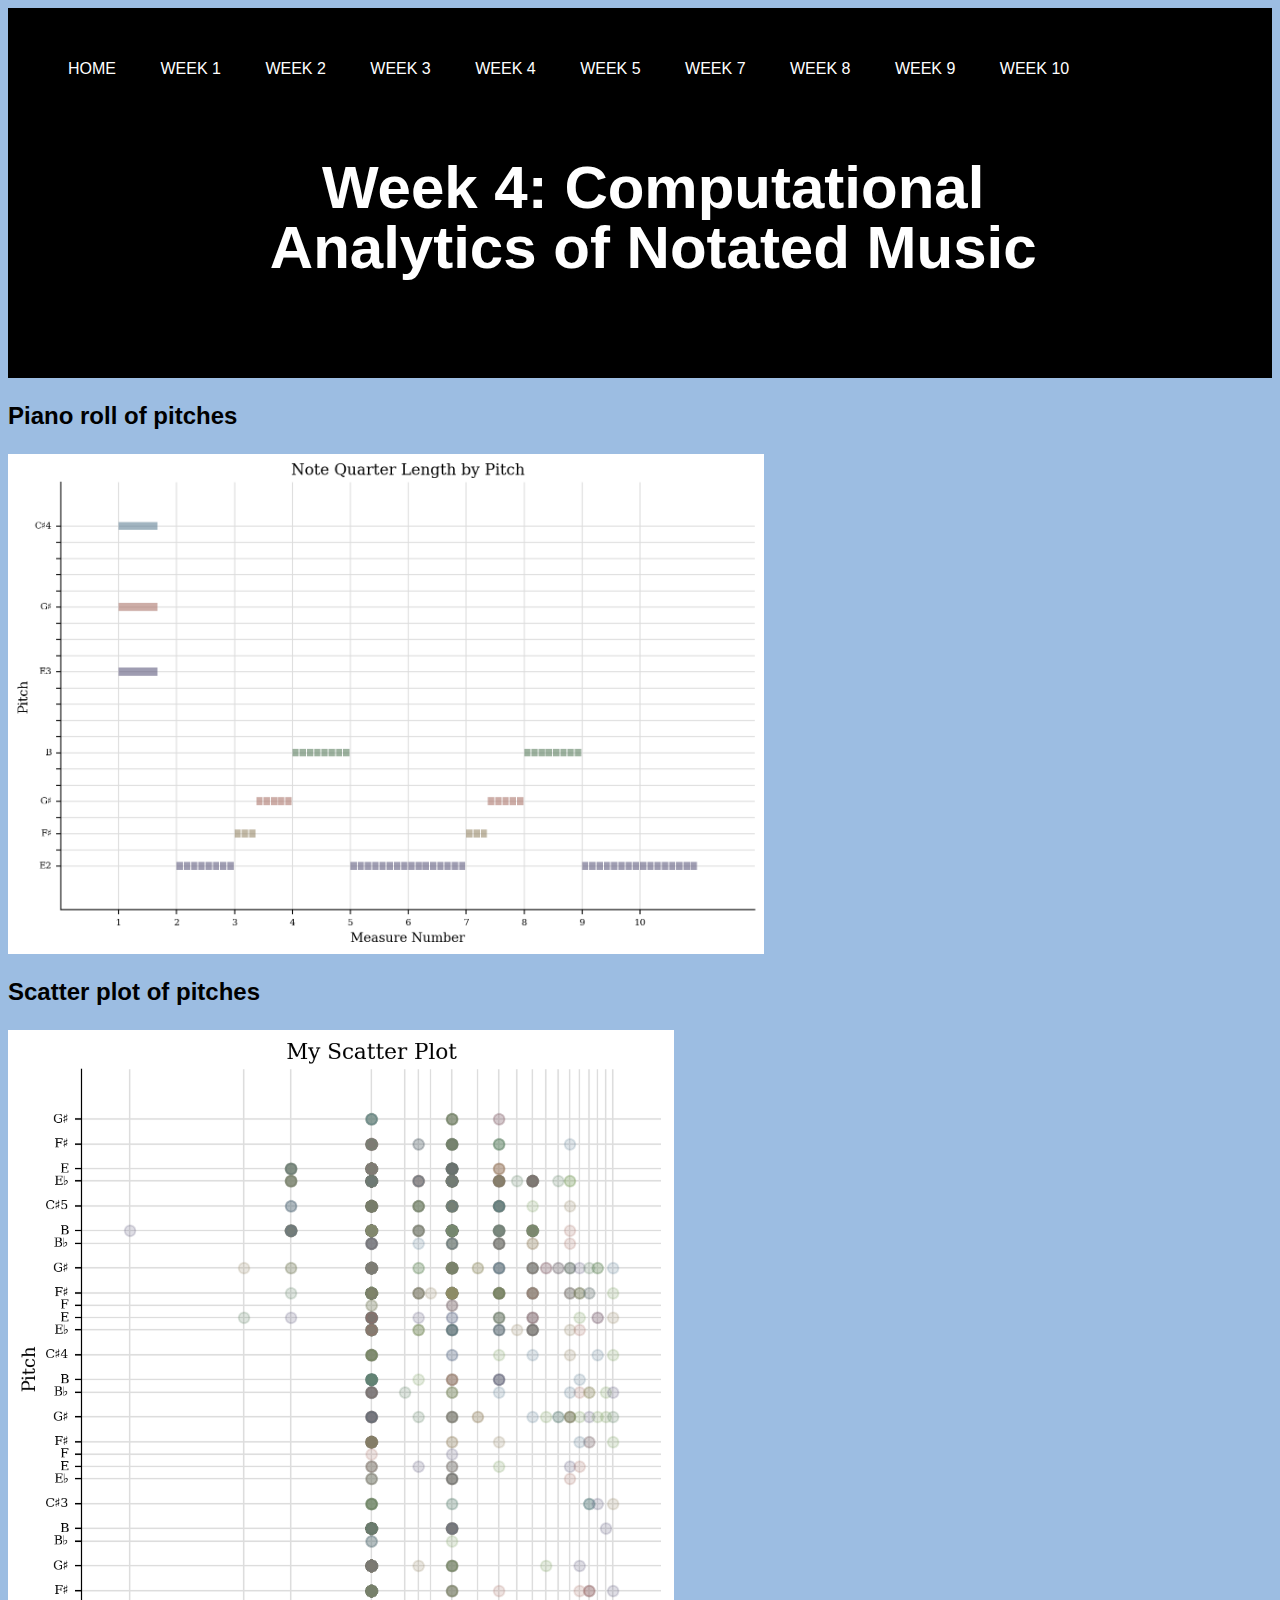
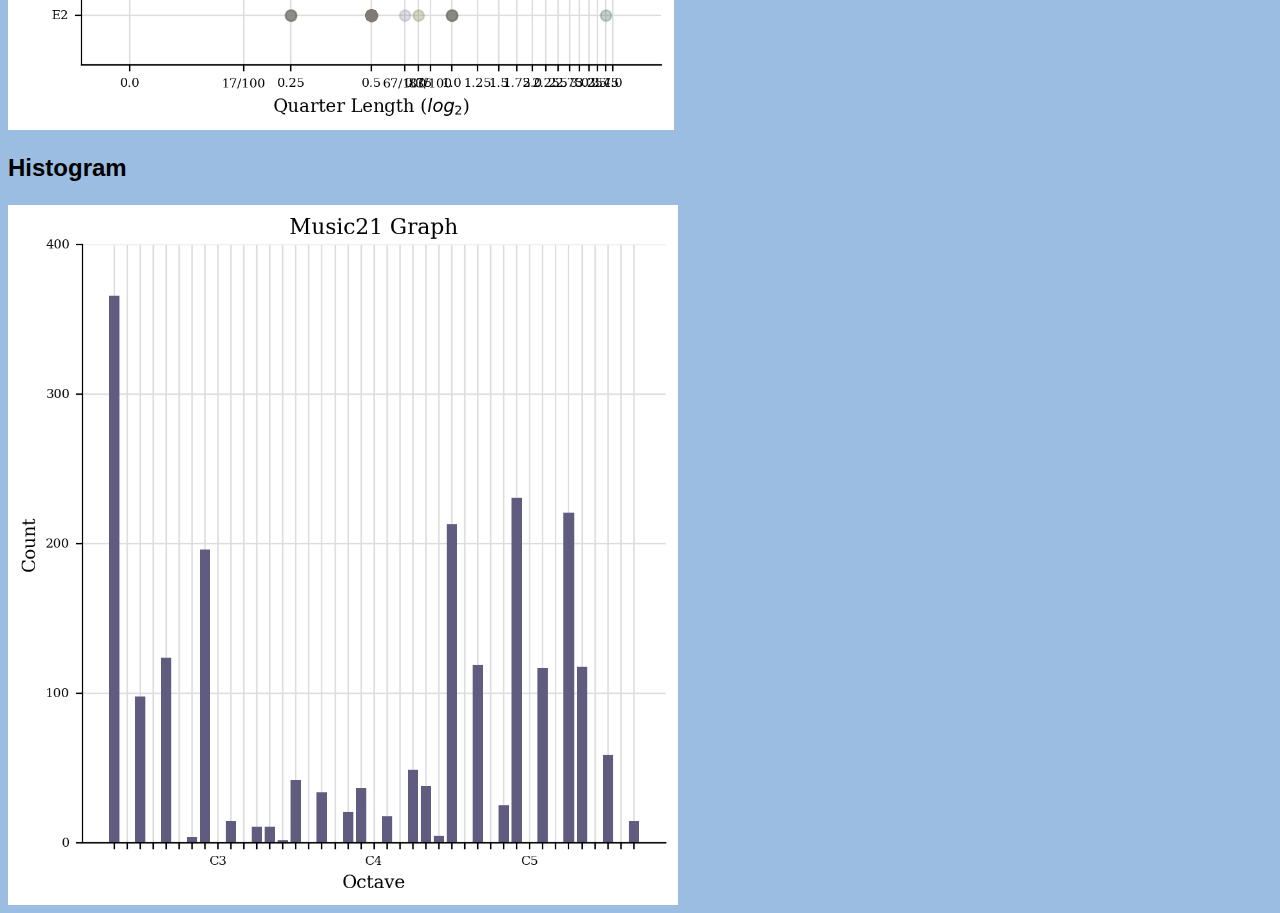
<file: tasks/week4.html>
<!DOCTYPE html>
<html>
	<head>
		<title>Week 4: Computational Analytics of Notated Music</title>
<!-- Style Sheet --> 
	<link rel="stylesheet" href="../css/style.css">
		
	</head>

	<body>

<!-- Navigation Menu -->
		<section id="navmenu">
				<div class="navbar" style="padding-left: 200px; padding-top: 20px;">
					<ul>
						<li> <a href="../index.html">Home</a></li>
						<li> <a href="week1.html">Week 1</a></li>
						<li> <a href="week2.html">Week 2</a></li>
						<li> <a href="verovio.html">Week 3</a></li>
						<li> <a class="active" href="week4.html">Week 4</a></li>
						<li> <a href="week5.html">Week 5</a></li>
						<li> <a href="week7.html">Week 7</a></li>
						<li> <a href="week8.html">Week 8</a></li>
						<li> <a href="week9.html">Week 9</a></li>
						<li> <a href="week10.html">Week 10</a></li>
					</ul>
				</div>
			</div>

<!-- Title 	-->	
	<div class="title">
		<h1>Week 4: Computational Analytics of Notated Music</h1>
	</div>

<!-- Content 	-->	
	<div class="content">
			<h2>Piano roll of pitches</h2>
				<img src="../data/Note%20Quarter%20Legth%20by%20Pitch.png" style="display: block;margin-right:auto;width:700x;height:500px;">

			<h2>Scatter plot of pitches</h2>
				<img src="../data/My%20Scatter%20Plot.png" style="display: block;margin-right:auto;width:500x;height:700px;">

			<h2>Histogram</h2>
				<img src="../data/Pitch%20Histogram.png" style="display: block;margin-right:auto;width:500x;height:700px;">
	</div>
	</body>
</html>
</file>
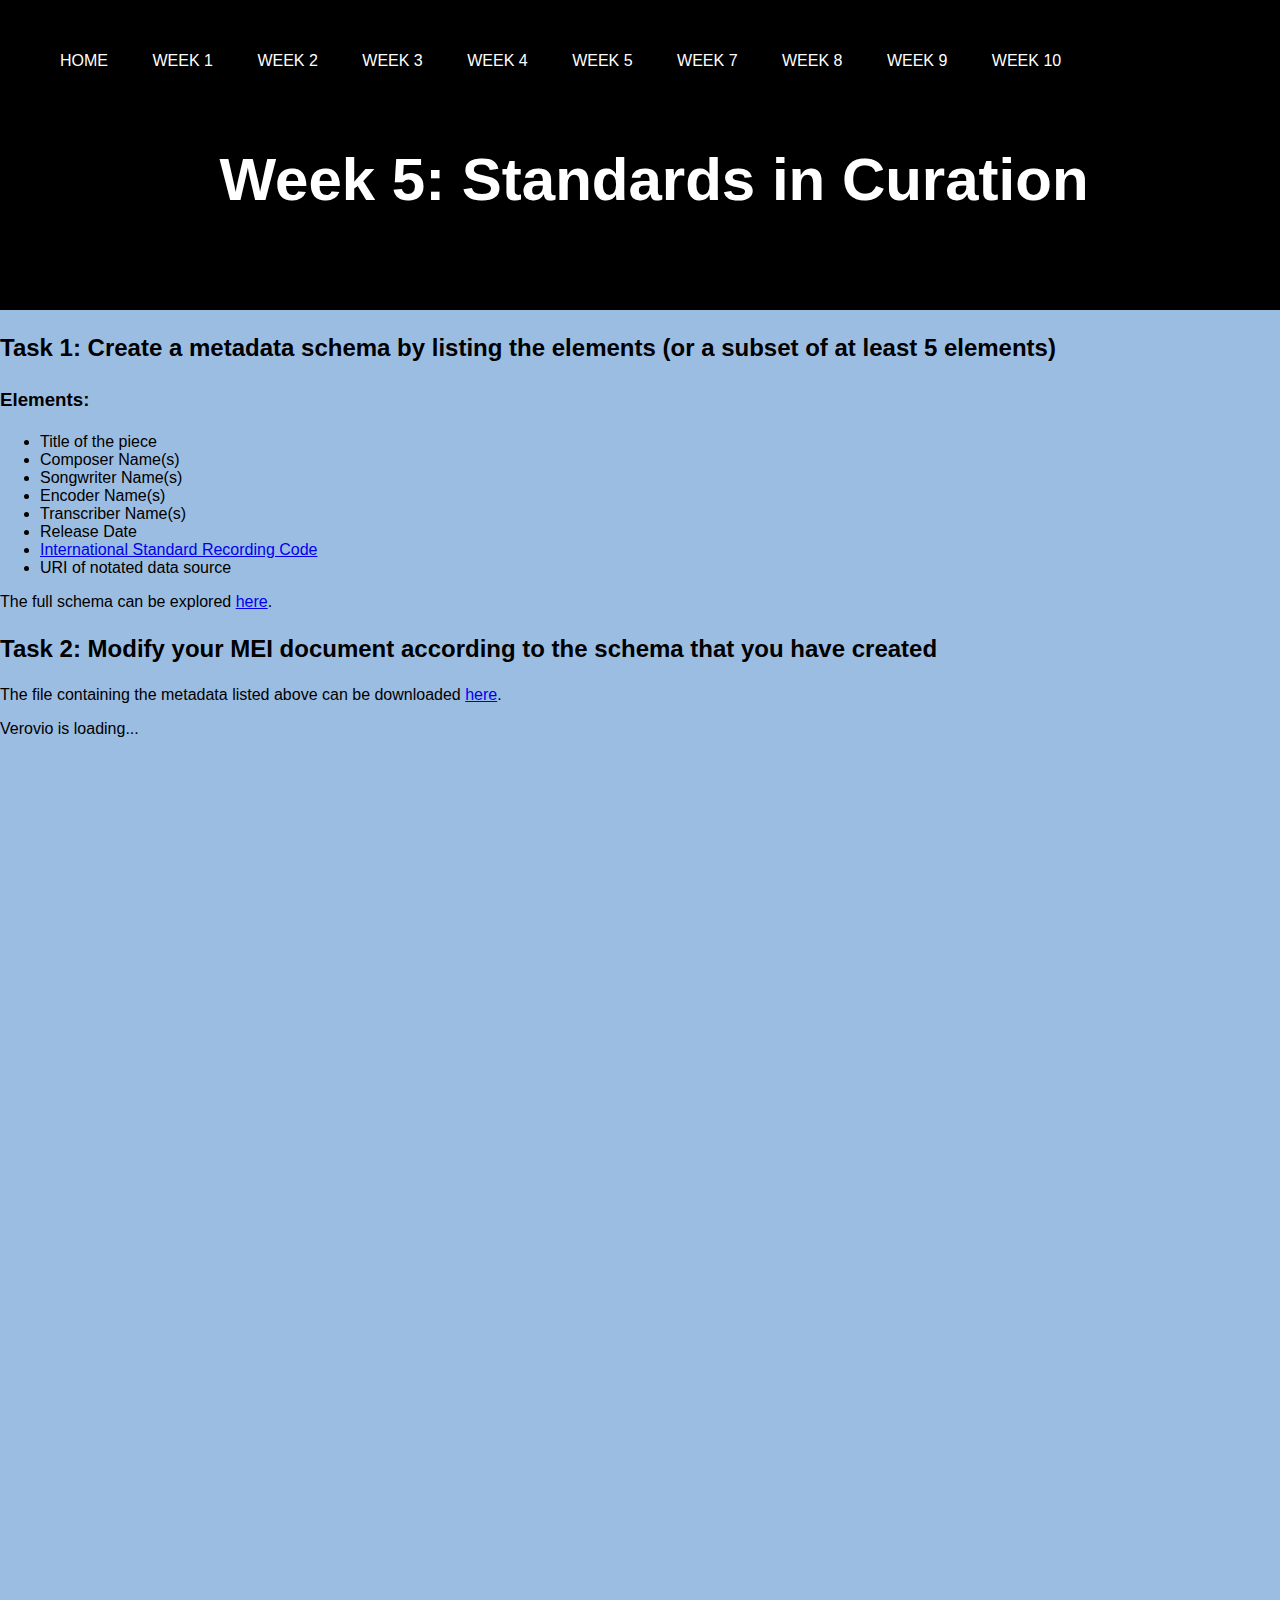
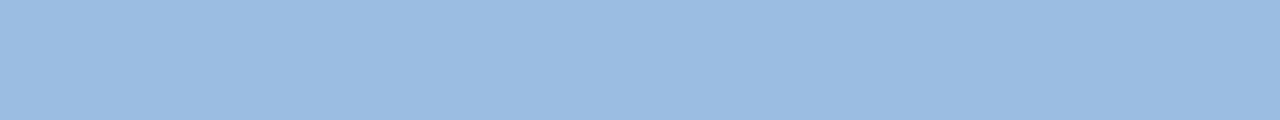
<file: tasks/week5.html>
<!DOCTYPE html>
<html>
	<head>
		<title>Week 5: Standards in Curation</title>
<!-- Style Sheet --> 
	
	<link rel="stylesheet" href="../css/style.css">
	<style>
    	html, body {
       	 	width: 100%;
        	height: 100%;
       		margin: 0;
    	}
    	#app {
        	height: 1000px;
        	width: 100%;
        	top: 120px;
        	bottom: 60px;
	    
    	}
    	</style>
	</head>

	<body>

<!-- Navigation Menu -->
		<section id="navmenu">
				<div class="navbar" style="padding-left: 200px; padding-top: 20px;">
					<ul>
						<li> <a href="../index.html">Home</a></li>
						<li> <a href="week1.html">Week 1</a></li>
						<li> <a href="week2.html">Week 2</a></li>
						<li> <a href="verovio.html">Week 3</a></li>
						<li> <a href="week4.html">Week 4</a></li>
						<li> <a class="active" href="week5.html">Week 5</a></li>
						<li> <a href="week7.html">Week 7</a></li>
						<li> <a href="week8.html">Week 8</a></li>
						<li> <a href="week9.html">Week 9</a></li>
						<li> <a href="week10.html">Week 10</a></li>
					</ul>
				</div>
			</div>

<!-- Title 	-->	
	<div class="title">
		<h1>Week 5: Standards in Curation</h1>
	</div>
<!-- Content 	-->
	<div class="content">	
			<h2>Task 1: Create a metadata schema by listing the elements (or a subset of at least 5 elements)</h2>
			<h3>Elements:</h3>
			<ul>
				<li>Title of the piece</li>
				<li>Composer Name(s)</li>
				<li>Songwriter Name(s)</li>
				<li>Encoder Name(s)</li>
				<li>Transcriber Name(s)</li>
				<li>Release Date</li>
				<li><a href="https://en.wikipedia.org/wiki/International_Standard_Recording_Code" target="_blank">International Standard Recording Code</a></li>
				<li>URI of notated data source</li>
			</ul>
				<p>The full schema can be explored <a href="../data/MusicCurationSchema.pdf" download target="_blank">here</a>.</p>
			<h2>Task 2: Modify your MEI document according to the schema that you have created</h2>
				<p>The file containing the metadata listed above can be downloaded <a href="WhenYouWereYoung_edited.mei" download target="_blank">here</a>.</p>
 			   <div id="app">Verovio is loading...</div>
  			  <script type="module">
      			  	import 'https://www.verovio.org/javascript/app/verovio-app.js';
        
       			 	const options = {
        				defaultView: 'responsive', // default is 'responsive', alternative is 'document'
         			   	defaultZoom: 3, // 0-7, default is 4
         			   	enableResponsive: true, // default is true
          			  	enableDocument: true // default is true
        			}
        
        			// A MusicXML file
        			var file = 'WhenYouWereYoung_edited.mei';
        			// A MEI file
        			//var file = 'https://www.verovio.org/editor/brahms.mei';
        
			        const app = new Verovio.App(document.getElementById("app"), options);
        			fetch(file)
            			.then(function(response) {
                			return response.text();
            			})
            			.then(function(text) {
                			app.loadData(text);
            			});
    			</script>
	</div>
	</body>
</html>
</file>
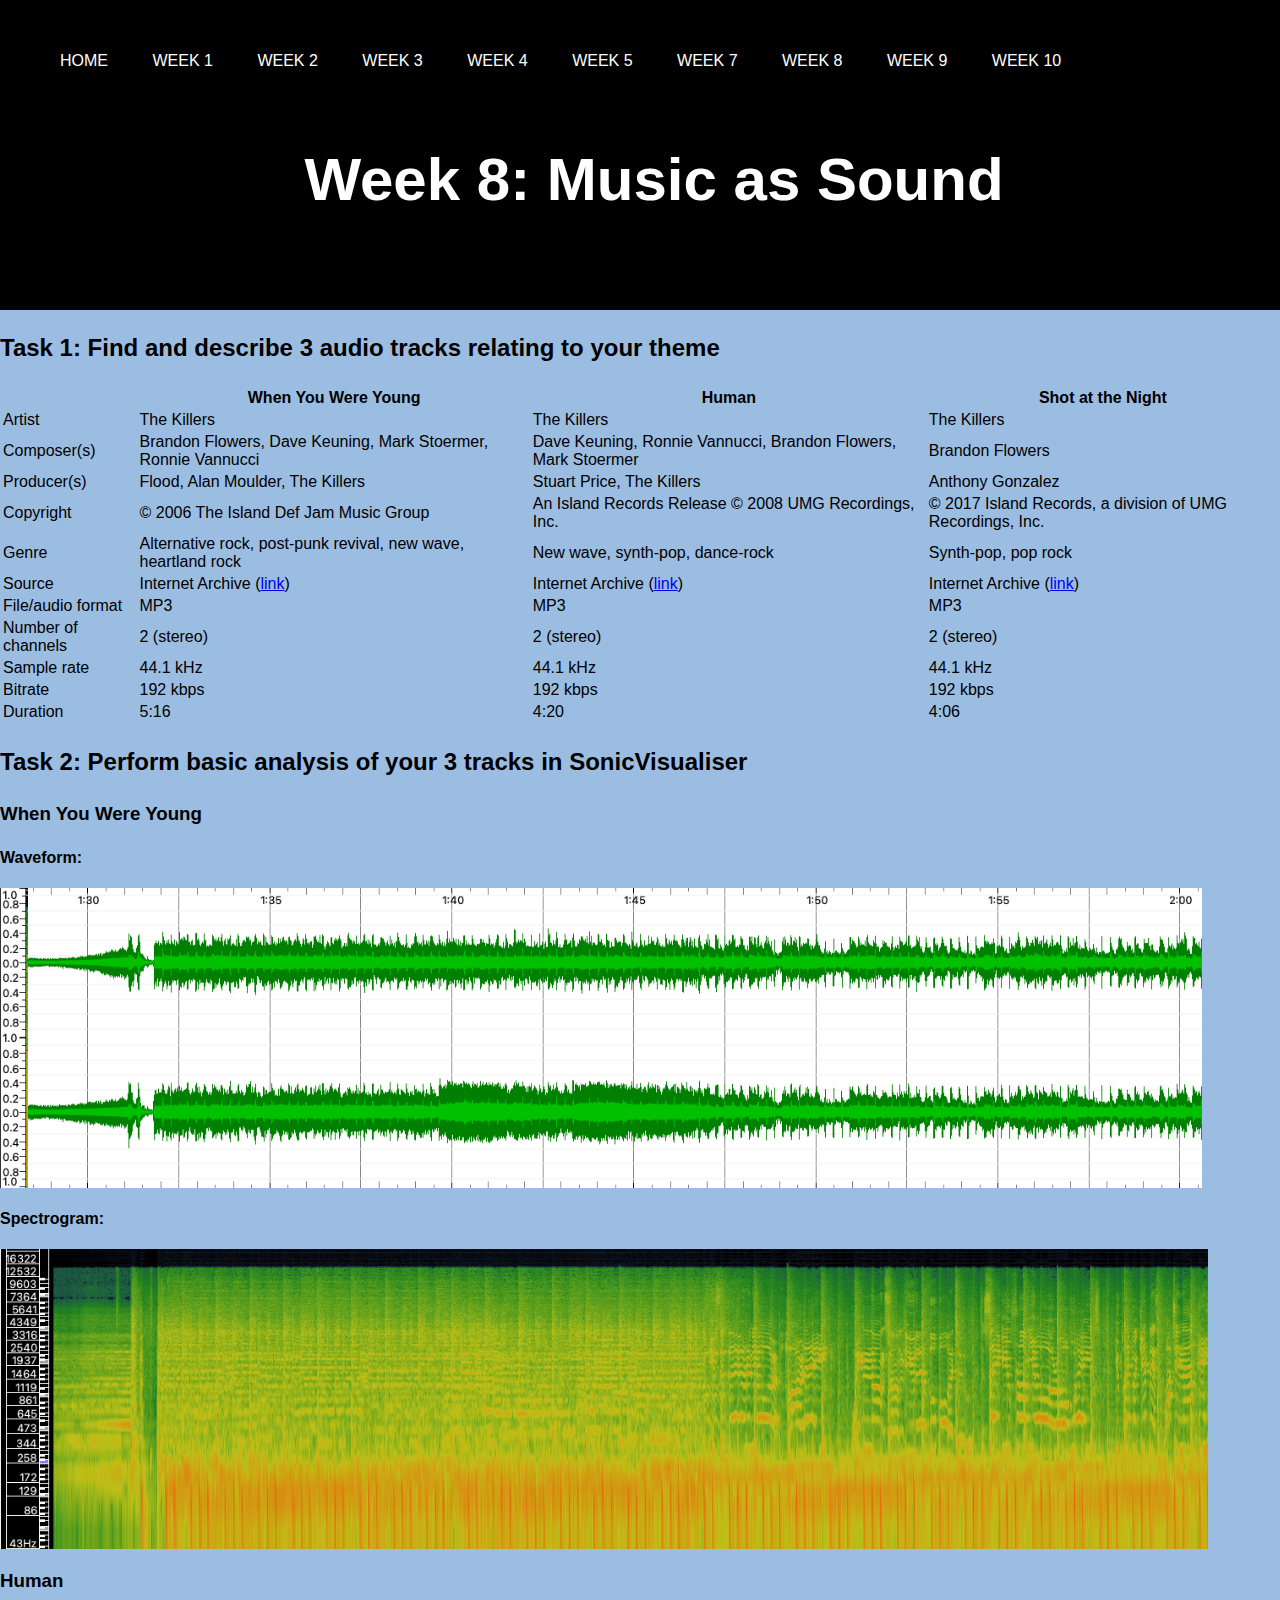
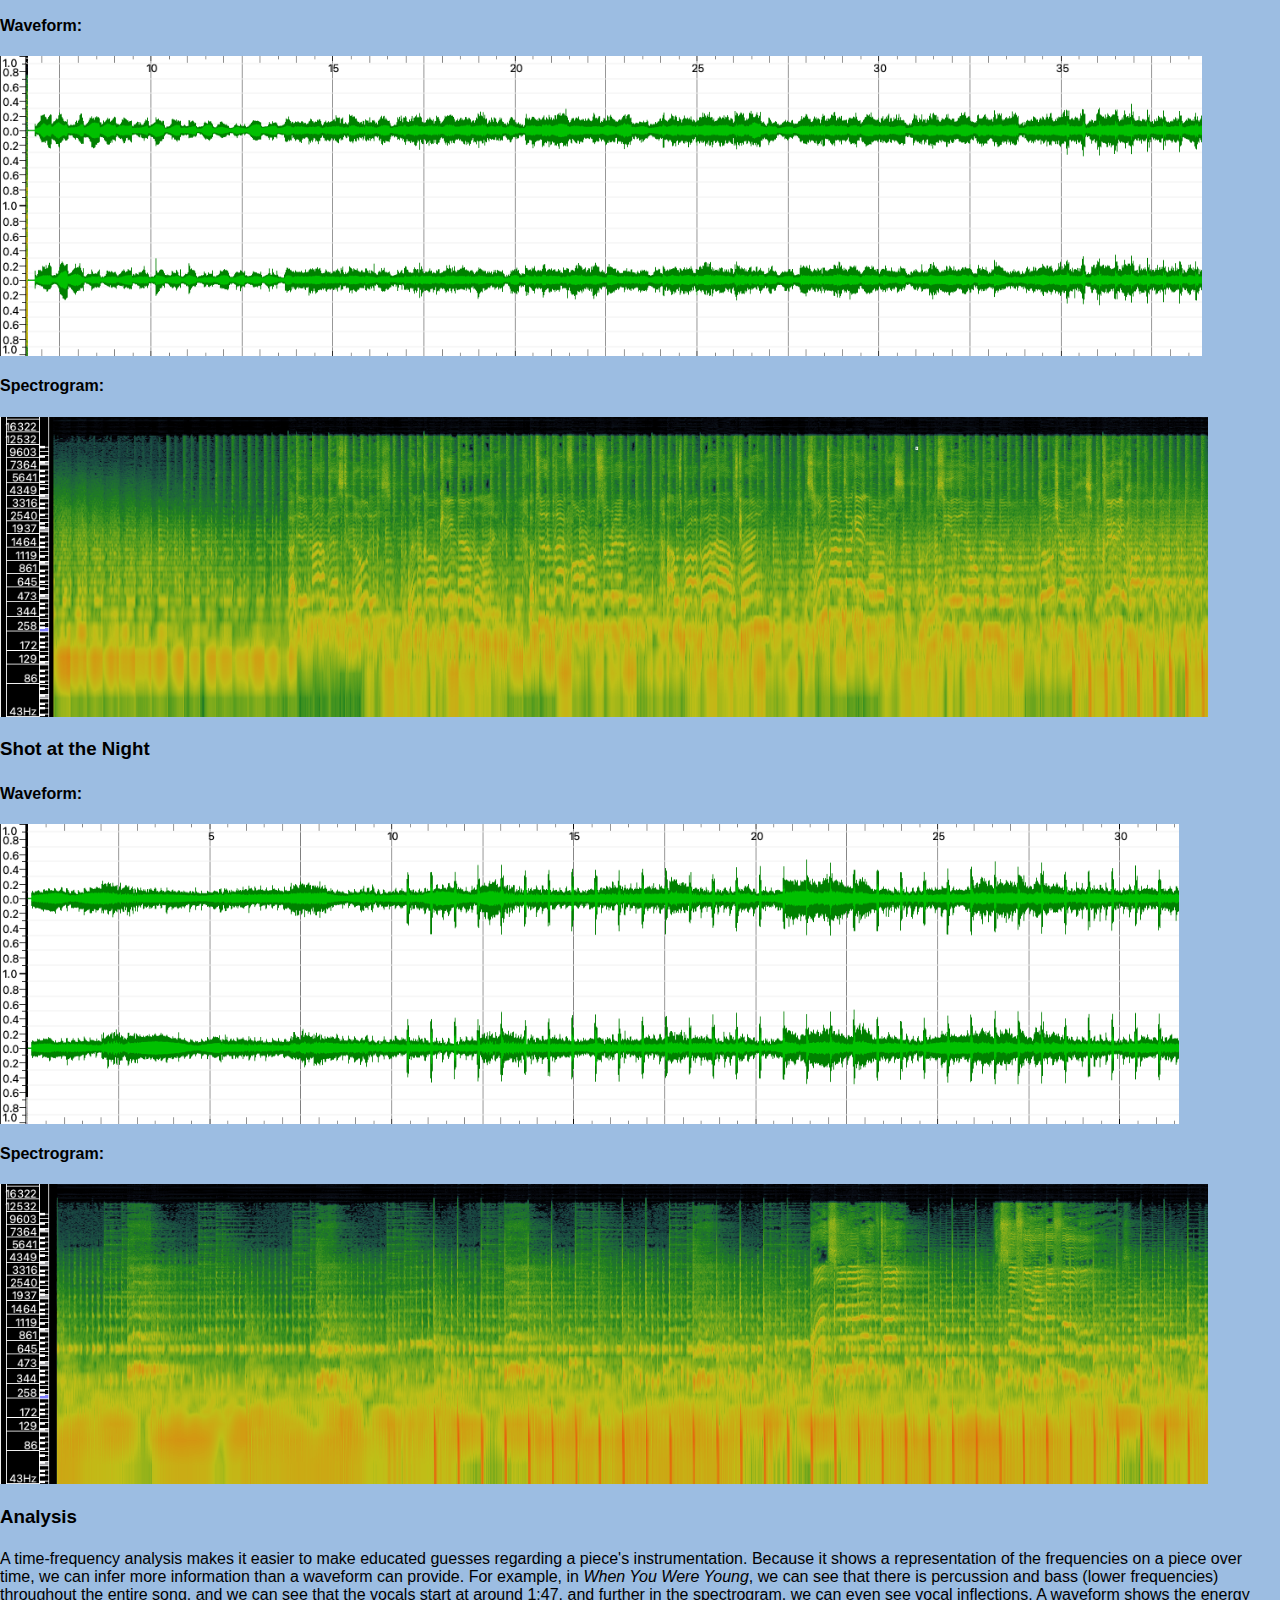
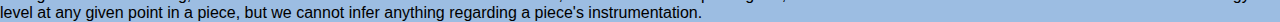
<file: tasks/week8.html>
<!DOCTYPE html>
<html>
	<head>
		<title>Week 8: Music as Sound</title>
<!-- Style Sheet --> 
	<link rel="stylesheet" href="../css/style.css">
		
		<style>
    	html, body {
       	 	width: 100%;
        	height: 100%;
       		margin: 0;
    	}
    	#app {
        	height: 1000px;
        	width: 100%;
        	top: 120px;
        	bottom: 60px;
	    
    	}
    	</style>
	</head>

	<body>

<!-- Navigation Menu -->
		<section id="navmenu">
				<div class="navbar" style="padding-left: 200px; padding-top: 20px;">
					<ul>
						<li> <a href="../index.html">Home</a></li>
						<li> <a href="week1.html">Week 1</a></li>
						<li> <a href="week2.html">Week 2</a></li>
						<li> <a href="verovio.html">Week 3</a></li>
						<li> <a href="week4.html">Week 4</a></li>
						<li> <a href="week5.html">Week 5</a></li>
						<li> <a href="week7.html">Week 7</a></li>
						<li> <a class="active" href="week8.html">Week 8</a></li>
						<li> <a href="week9.html">Week 9</a></li>
						<li> <a href="week10.html">Week 10</a></li>
					</ul>
				</div>
			</div>

<!-- Title 	-->
	<!-- Title 	-->
	<div class="title">
		<h1>Week 8: Music as Sound</h1>
	</div>
<!-- Content 	-->
	<div class="content">
			<h2>Task 1: Find and describe 3 audio tracks relating to your theme</h2>
				<table class="center">
 					 <tr>
    					<th></th>
   						<th>When You Were Young</th>
					    <th>Human</th>
					    <th>Shot at the Night</th>
					 </tr>
  					 <tr>
					    <td>Artist</td>
					    <td>The Killers</td>
					    <td>The Killers</td>
					    <td>The Killers</td>
 					 </tr>
  					 <tr>
					    <td>Composer(s)</td>
					    <td>Brandon Flowers, Dave Keuning, Mark Stoermer, Ronnie Vannucci</td>
					    <td>Dave Keuning, Ronnie Vannucci, Brandon Flowers, Mark Stoermer</td>
					    <td>Brandon Flowers</td>
 					 </tr>
  					 <tr>
					    <td>Producer(s)</td>
					    <td>Flood, Alan Moulder, The Killers</td>
					    <td>Stuart Price, The Killers</td>
					    <td>Anthony Gonzalez</td>
 					 </tr>
					 <tr>
    					<td>Copyright</td>
 					    <td>© 2006 The Island Def Jam Music Group</td>
					    <td>An Island Records Release © 2008 UMG Recordings, Inc.</td>
					    <td>© 2017 Island Records, a division of UMG Recordings, Inc.</td>
  					</tr>
  					<tr>
    					<td>Genre</td>
					    <td>Alternative rock, post-punk revival, new wave, heartland rock</td>
					    <td>New wave, synth-pop, dance-rock</td>
					    <td>Synth-pop, pop rock</td>
  					</tr>
  					<tr>
				   		<td>Source</td>
				   		<td>Internet Archive (<a href="https://archive.org/details/noorfarida1982_gmail_AAN8/The+Killers+-+When+You+Were+Young.mp3" download target="_blank">link</a>)</td>
  						<td>Internet Archive (<a href="https://archive.org/details/noorfarida1982_gmail_AAN8/The+Killers+-+Human.mp3" download target="_blank">link</a>)</td>
  						<td>Internet Archive (<a href="https://archive.org/details/noorfarida1982_gmail_AAN8/The+Killers+-+Shot+At+The+Night.mp3" download target="_blank">link</a>)</td>
  					</tr>
					<tr>
					    <td>File/audio format</td>
					    <td>MP3</td>
					    <td>MP3</td>
					    <td>MP3</td>
				  </tr>
 				  <tr>
					    <td>Number of channels</td>
					    <td>2 (stereo)</td>
					    <td>2 (stereo)</td>
					    <td>2 (stereo)</td>
 				  </tr>
 				  <tr>
					    <td>Sample rate</td>
					    <td>44.1 kHz</td>
					    <td>44.1 kHz</td>
					    <td>44.1 kHz</td>
 				  </tr>
 				  <tr>
					    <td>Bitrate</td>
					    <td>192 kbps</td>
					    <td>192 kbps</td>
					    <td>192 kbps</td>
 				  </tr>
 				  <tr>
					    <td>Duration</td>
					    <td>5:16</td>
					    <td>4:20</td>
					    <td>4:06</td>
 				  </tr>
			</table>
		<h2>Task 2: Perform basic analysis of your 3 tracks in SonicVisualiser</h2>
			<h3>When You Were Young</h3>
				<h4>Waveform:</h4>
				<img src="../data/WhenYouWereYoung_waveform.png" style="display: block;width:500x;height:300px;">
				<h4>Spectrogram:</h4>
				<img src="../data/WhenYouWereYoung_spectrogram.png" style="display: block;width:500x;height:300px;">
			<h3>Human</h3>
				<h4>Waveform:</h4>
				<img src="../data/Human_waveform.png" style="display: block;width:500x;height:300px;">
				<h4>Spectrogram:</h4>
				<img src="../data/Human_spectrogram.png" style="display: block;width:500x;height:300px;">
			<h3>Shot at the Night</h3>
				<h4>Waveform:</h4>
				<img src="../data/ShotAtTheNight_waveform.png" style="display: block;width:500x;height:300px;">
				<h4>Spectrogram:</h4>
				<img src="../data/ShotAtTheNight_spectrogram.png" style="display: block;width:500x;height:300px;">
			<h3>Analysis</h3>
			<p>A time-frequency analysis makes it easier to make educated guesses regarding a piece's instrumentation. Because it shows a representation of the frequencies on a piece over time, we can infer more information than a waveform can provide. For example, in <cite>When You Were Young</cite>, we can see that there is percussion and bass (lower frequencies) throughout the entire song, and we can see that the vocals start at around 1:47, and further in the spectrogram, we can even see vocal inflections. A waveform shows the energy level at any given point in a piece, but we cannot infer anything regarding a piece's instrumentation.</p>
	</div>
	</body>
</html>
</file>
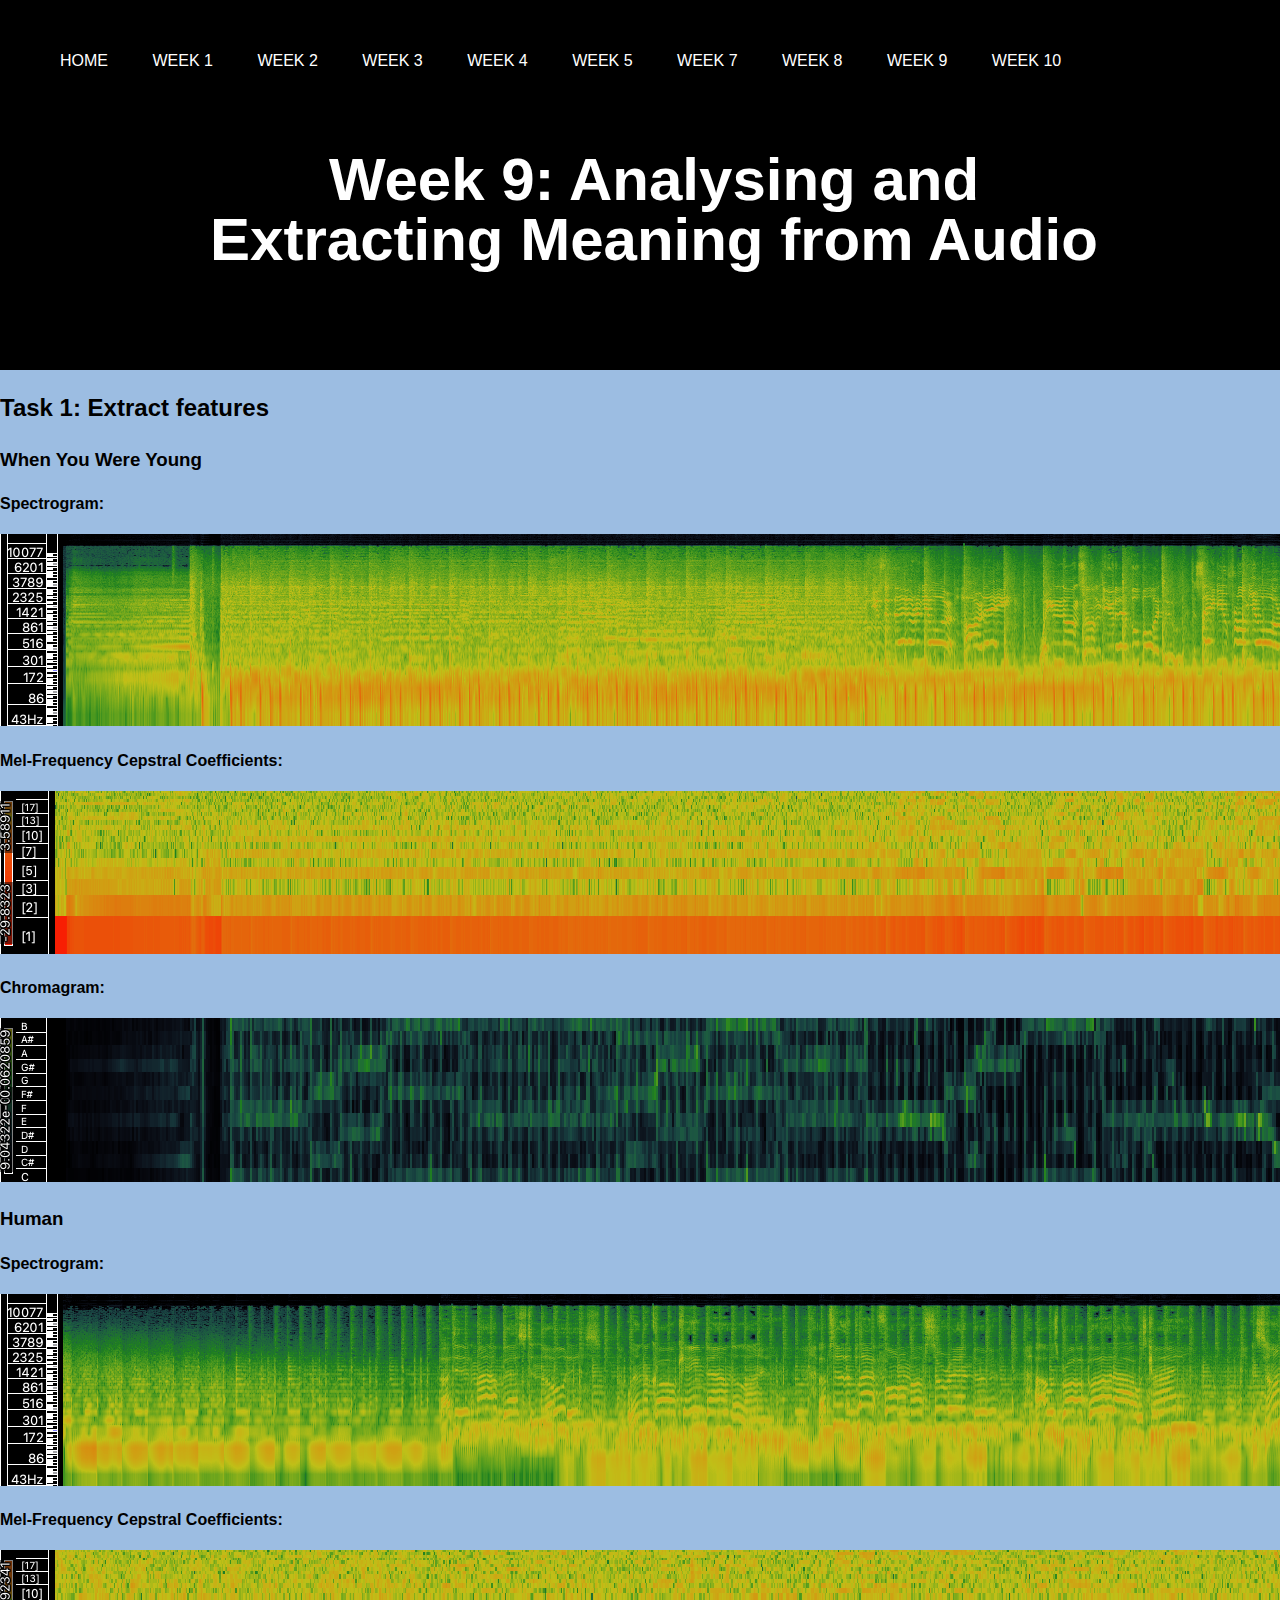
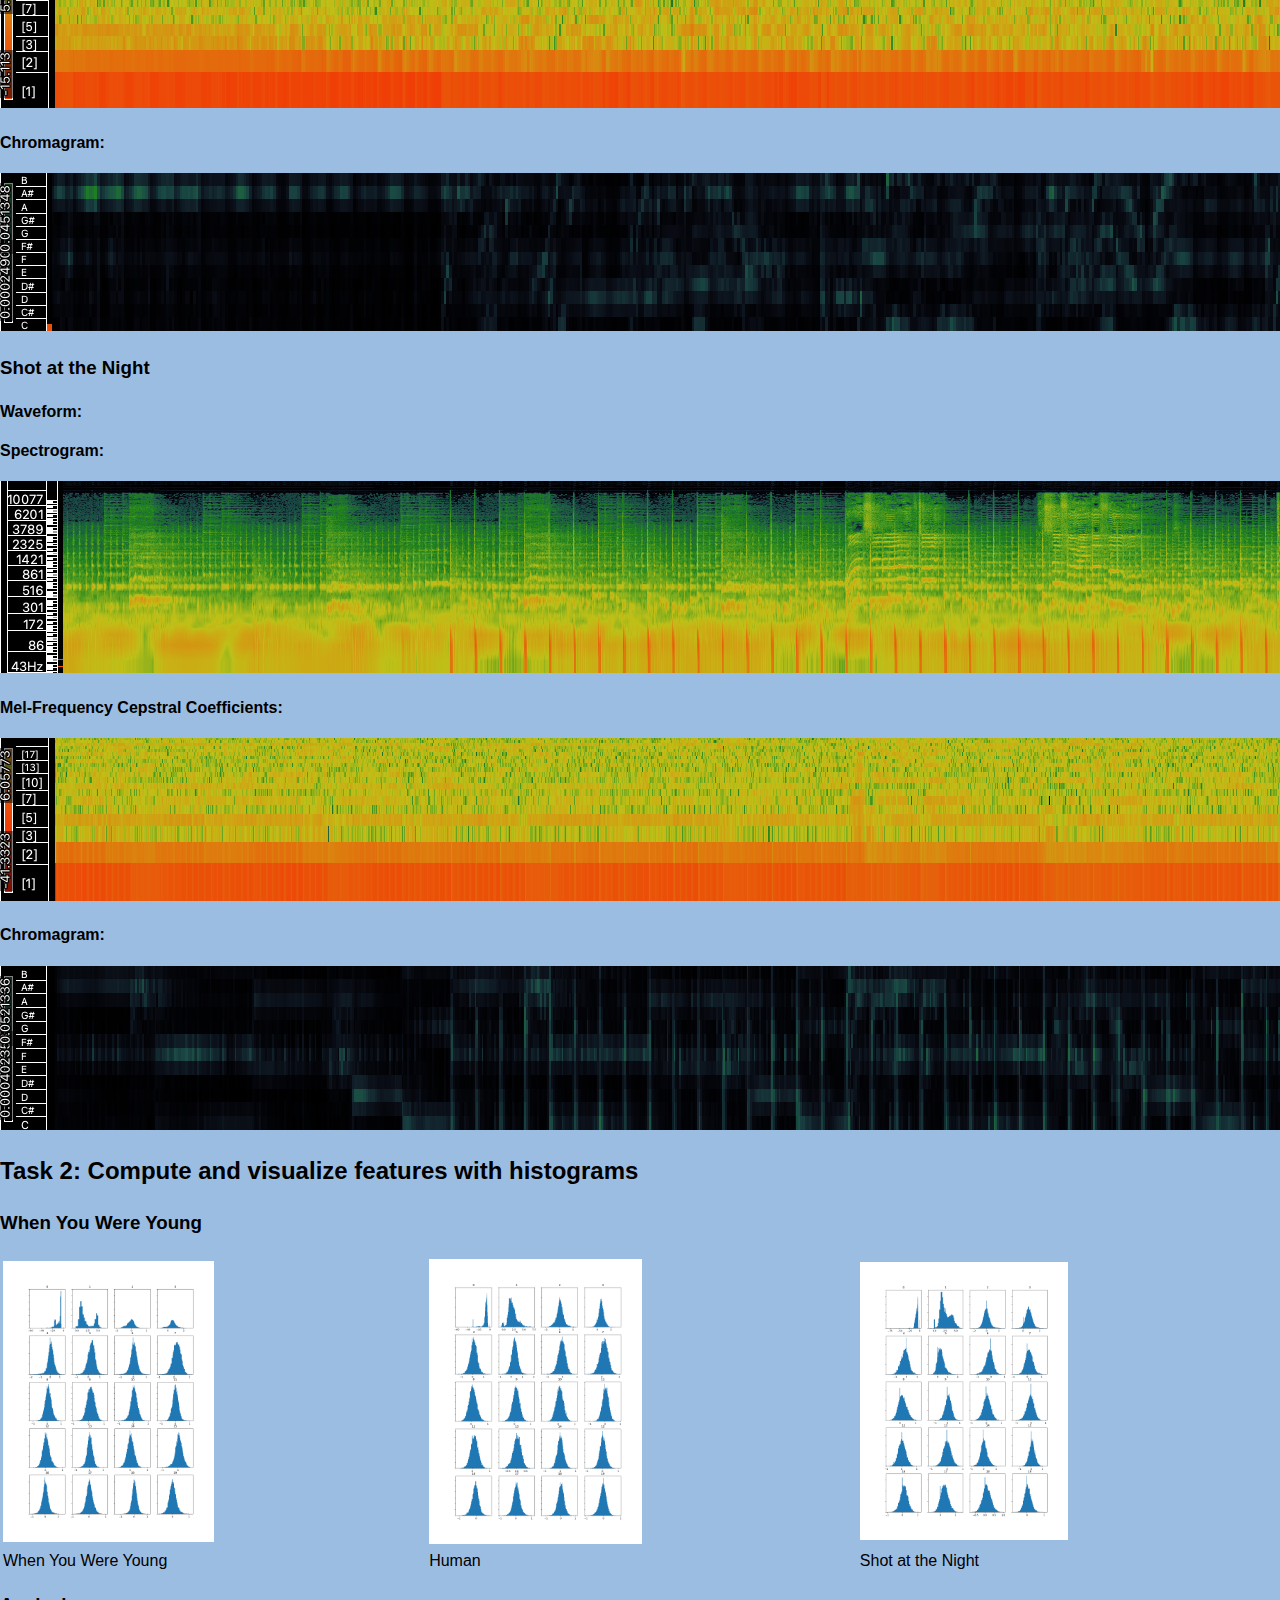
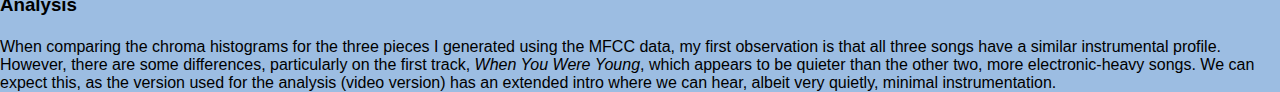
<file: tasks/week9.html>
<!DOCTYPE html>
<html>
	<head>
		<title>Week 9: Analysing and Extracting Meaning from Audio</title>
		<!-- Style Sheet --> 
		<link rel="stylesheet" href="../css/style.css">
	
		<style>
    	html, body {
       	 	width: 100%;
        	height: 100%;
       		margin: 0;
    	}
    	#app {
        	height: 1000px;
        	width: 100%;
        	top: 120px;
        	bottom: 60px;
	    
    	}
    	</style>
	</head>

	<body>

<!-- Navigation Menu -->
		<section id="navmenu">
				<div class="navbar" style="padding-left: 200px; padding-top: 20px;">
					<ul>
						<li> <a href="../index.html">Home</a></li>
						<li> <a href="week1.html">Week 1</a></li>
						<li> <a href="week2.html">Week 2</a></li>
						<li> <a href="verovio.html">Week 3</a></li>
						<li> <a href="week4.html">Week 4</a></li>
						<li> <a href="week5.html">Week 5</a></li>
						<li> <a href="week7.html">Week 7</a></li>
						<li> <a href="week8.html">Week 8</a></li>
						<li> <a class="active" href="week9.html">Week 9</a></li>
						<li> <a href="week10.html">Week 10</a></li>
					</ul>
				</div>
			</div>

<!-- Title 	-->
	<div class="title">
		<h1>Week 9: Analysing and Extracting Meaning from Audio</h1>
	</div>

<!-- Content 	-->
	<div class="content">			
			<h2>Task 1: Extract features</h2>
				<h3>When You Were Young</h3>
					<h4>Spectrogram:</h4>
					<img src="../data/individual_analysis/WhenYouWereYoung_spectrogram.png">
					<h4>Mel-Frequency Cepstral Coefficients:</h4>
					<img src="../data/individual_analysis/WhenYouWereYoung_mfcc.png">
					<h4>Chromagram:</h4>
					<img src="../data/individual_analysis/WhenYouWereYoung_chromagram.png">					
				<h3>Human</h3>
					<h4>Spectrogram:</h4>
					<img src="../data/individual_analysis/Human_spectrogram.png">
					<h4>Mel-Frequency Cepstral Coefficients:</h4>
					<img src="../data/individual_analysis/Human_mfcc.png">
					<h4>Chromagram:</h4>
					<img src="../data/individual_analysis/Human_chromagram.png">	
				<h3>Shot at the Night</h3>
					<h4>Waveform:</h4>
					<h4>Spectrogram:</h4>
					<img src="../data/individual_analysis/ShotAtTheNight_spectrogram.png">
					<h4>Mel-Frequency Cepstral Coefficients:</h4>
					<img src="../data/individual_analysis/ShotAtTheNight_mfcc.png">
					<h4>Chromagram:</h4>
					<img src="../data/individual_analysis/ShotAtTheNight_chromagram.png">	
		<h2>Task 2: Compute and visualize features with histograms</h2>
			<h3>When You Were Young</h3>
				<table class="center">
					<tr> 
		  				<td><img src="../data/individual_analysis/my_analysis_WhenYouWereYoung.png" style="max-width:50%;max-height:50%"></td>
		  				<td><img src="../data/individual_analysis/my_analysis_Human.png" style="max-width:50%;max-height:50%"></td>
						<td><img src="../data/individual_analysis/my_analysis_ShotAtTheNight.png" style="max-width:50%;max-height:50%"></td>
	 				</tr>
	  				<tr> 
						<td>When You Were Young</td>
		  				<td>Human</td>
		  				<td>Shot at the Night</td> 
		  			</tr>
				</table> 
			<h3>Analysis</h3>
			<p>When comparing the chroma histograms for the three pieces I generated using the MFCC data, my first observation is that all three songs have a similar instrumental profile. However, there are some differences, particularly on the first track, <cite>When You Were Young</cite>, which appears to be quieter than the other two, more electronic-heavy songs. We can expect this, as the version used for the analysis (video version) has an extended intro where we can hear, albeit very quietly, minimal instrumentation.</p>
	</div>
	</body>
</html>
</file>
<file: css/style.css>
/* Add your own CSS rules here */
#description {
  margin: 0 0 1em 0;
}

tei-teiHeader {
  display: none;
}

{
	margin: 0;
	padding: 0;
	font-family: 'Arial', sans-serif;
}

body {
	background: #9CBDE2;
}
	
h1{
	font-size: 60px;
	font-family: 'Arial', sans-serif;
}

h2{
	font-family: 'Arial', sans-serif;
}

h3{
	font-family: 'Arial', sans-serif;
}

h4{
	font-family: 'Arial', sans-serif;
	margin-left: auto;
 	margin-right: auto;
}

em {
  font-style: bold;
}

.center {
  margin-left: auto;
  margin-right: auto;
}

.cover{
	width: 100%;
	position: absolute;
	top: 50%; 
	transform: translateY(-50%);
	text-align: center;
	color:#000
}

.main-menu{
	text-align: center; 
	font-family: 'Arial', sans-serif;
}

.a:link .main-menu{ 
	color: #000;
}

button{
	border: 2px solid #000;
	background: none; 
	padding: 10px 20px;
	font-size: 20px; 
	font-family: 'Arial', sans-serif;
	cursor: pointer; 
	margin: 10px;
	color: 000;
	transition: 0.8s;
	position: relative; 
	overflow: hidden;
}

button::before{
	content:"";
	position: absolute;
	left: 0;
	width: 100%;
	height: 0%;
	background: #9CBDE2;
	color: #000;
	z-index: -1;
	transition: 0.6s;
	top: 0;
	border-radius: 0 0 50% 50%;
}

button:hover::before{
	bottom: 0;
	height: 180%;
}

.navbar{
	width: 100%;
	margin: auto;
	padding: 30px 0;
	font-family: 'Arial', sans-serif;
	display: flex; 
	align-items: center;
	justify-content: space-between; 
	float: right;
}

.navbar ul li{
	list-style: none;
	display: inline-block;
	margin: 0 20px;
	position: relative;
	padding-top: 1em;
}

.navbar ul li a{
	text-decoration: none; 
	color: #fff;
	text-transform: uppercase;	
}

.navbar ul li::after{
	content: '';
	height: 5px;
	width: 0;
	background: #fff;
	position: absolute; 
	left: 0; 
	bottom: -10px; 
	transition: 0.5s;
}

.navbar ul li:hover::after{
	width: 100%;
	cursor: pointer;
}

.title{
	padding: 100px;
	padding-bottom: 15px;
	text-align: left; 
	padding-left: 10%;
	background-color: #000;
	color: #fff;
	font-family: 'Arial', sans-serif;
}

.title h1{ 
	text-align: center;
	margin: 50px;
	color:#fff;
	line-height: 100%;
}

.title h2{ 
	text-align: left;
	color:#fff;
}

.title p{ 
	font-size: 20px;
	line-height: 1.6;
	color:#fff;
}

.title{
	padding: 100px;
	padding-bottom: 50px;
	text-align: left; 
	padding-left: 10%;
	color: #000;
	font-family: 'Arial', sans-serif;
}

.content{
	font-family: 'Arial', sans-serif;
}

.content h2{
	line-height: 150%;
}

.content h3{
	line-height: 150%;
}

.student-id{
	font-family: 'Arial', sans-serif;
	color: #000;
	position: absolute;
	bottom: 0;
	left: 0;
	padding: 20px 20px;
	opacity: 50%;
}
.footer{
	font-family: 'Arial', sans-serif;
	color: #000;
	position: relative;
	bottom: 0;
	left: 0;
	opacity: 50%;
}
</file>
